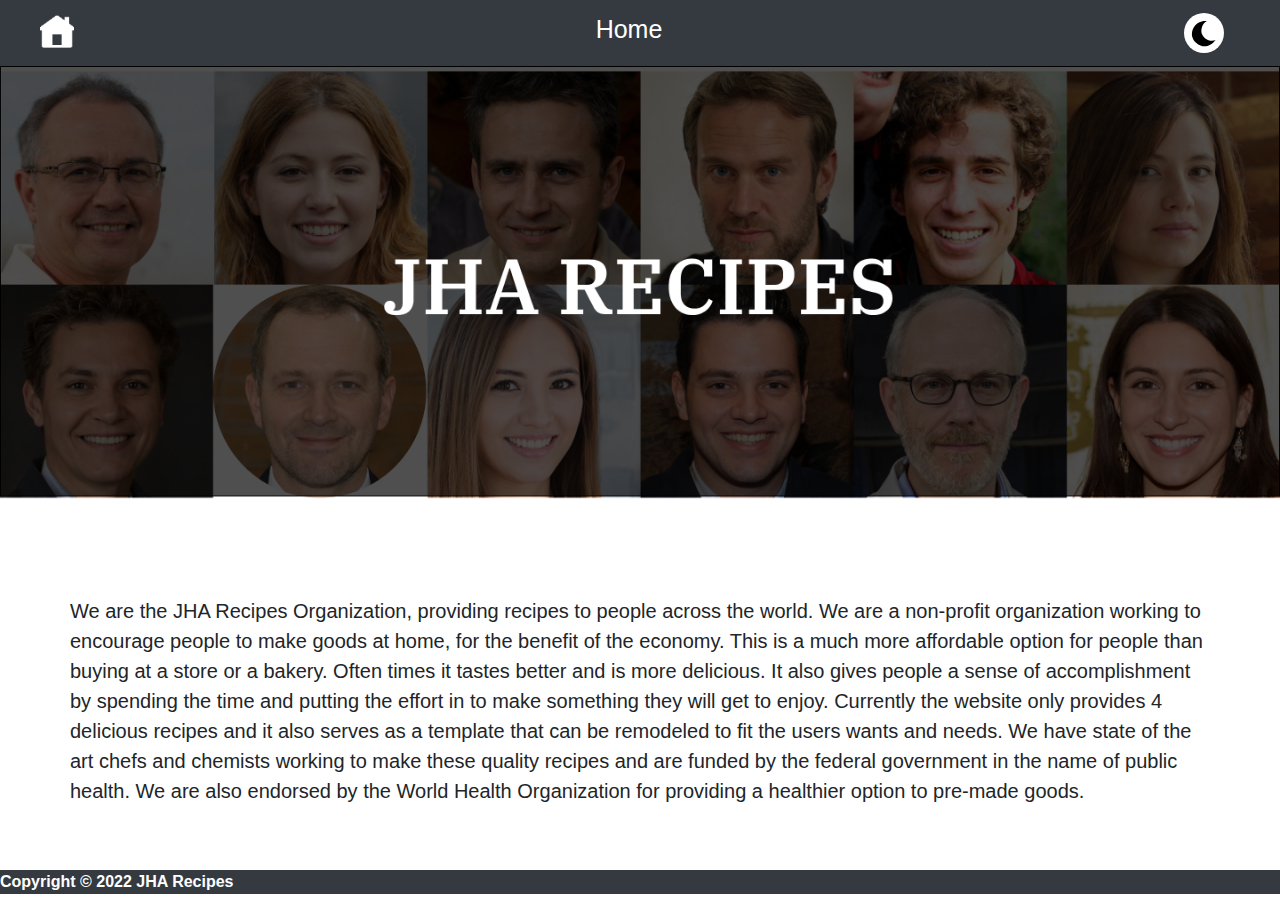
<file: about.html>
<!doctype html>
<html lang="en">
  <head>
    <!-- Required meta tags -->
    <meta charset="utf-8">
    <meta name="viewport" content="width=device-width, initial-scale=1, shrink-to-fit=no">

    <!-- Bootstrap CSS -->
    <link rel="stylesheet" href="https://cdn.jsdelivr.net/npm/bootstrap@4.3.1/dist/css/bootstrap.min.css" integrity="sha384-ggOyR0iXCbMQv3Xipma34MD+dH/1fQ784/j6cY/iJTQUOhcWr7x9JvoRxT2MZw1T" crossorigin="anonymous">
    <link rel = "stylesheet" href="style.css">
      </head>

  <body>



    <!--Navbar-->
 <nav class="navbar navbar-light bg-dark">
  <a class="navbar-brand pl-4" href="index.html">
    <img src="images/homeicon.png" width="34" height="40" alt="" id = "homeicon">
  </a>  
  <a class="navbar-brand" href="">
    <h1 id = "navhome"> Home </h1>
  </a>          
  <a class="navbar-brand pr-4 " href="#">
    <img src="images/moon.svg" width="40" height="40" alt="">
  </a>
</nav>  
<!--Navbar END-->
<div class="container-fluid">
  <div class="row">
    <img class="img-fluid w-100" src="images/JHAR.png" alt="" />
  </div>
</div>
            <div class="text-center my-5">
                <h1 class="text-white fs-3 fw-bolder"> </h1>
                <p class="text-white-50 mb-0"> </p>
            </div>
 <section class="py-5">
            <div class="container my-12">
                <div class="row justify-content-center">

                        <p class="lead">We are the JHA Recipes Organization, providing recipes to people across the world. We are a non-profit organization working to encourage people to make goods at home, for the benefit of the economy. This is a much more affordable option for people than buying at a store or a bakery. Often times it tastes better and is more delicious. It also gives people a sense of accomplishment by spending the time and putting the effort in to make something they will get to enjoy. Currently the website only provides 4 delicious recipes and it also serves as a template that can be remodeled to fit the users wants and needs. We have state of the art chefs and chemists working to make these quality recipes and are funded by the federal government in the name of public health. We are also endorsed by the World Health Organization for providing a healthier option to pre-made goods.

</p>
                    </div>
                </div>
        </section>
    <button onclick="topFunction()" id="backButton"> <img src = "images/backb.svg" height = "75px" alt = "button"></button>
    <nav class="navbar- navbar-light bg-dark">
 <p id ="footer"><b>Copyright © 2022 JHA Recipes</b></p>
</nav> 
    <!-- Optional JavaScript -->
    <!-- jQuery first, then Popper.js, then Bootstrap JS -->
    <script src ="script.js"></script>
    <script src="https://code.jquery.com/jquery-3.3.1.slim.min.js" integrity="sha384-q8i/X+965DzO0rT7abK41JStQIAqVgRVzpbzo5smXKp4YfRvH+8abtTE1Pi6jizo" crossorigin="anonymous"></script>
    <script src="https://cdn.jsdelivr.net/npm/popper.js@1.14.7/dist/umd/popper.min.js" integrity="sha384-UO2eT0CpHqdSJQ6hJty5KVphtPhzWj9WO1clHTMGa3JDZwrnQq4sF86dIHNDz0W1" crossorigin="anonymous"></script>
    <script src="https://cdn.jsdelivr.net/npm/bootstrap@4.3.1/dist/js/bootstrap.min.js" integrity="sha384-JjSmVgyd0p3pXB1rRibZUAYoIIy6OrQ6VrjIEaFf/nJGzIxFDsf4x0xIM+B07jRM" crossorigin="anonymous"></script>
  </body>
</html>
</file>
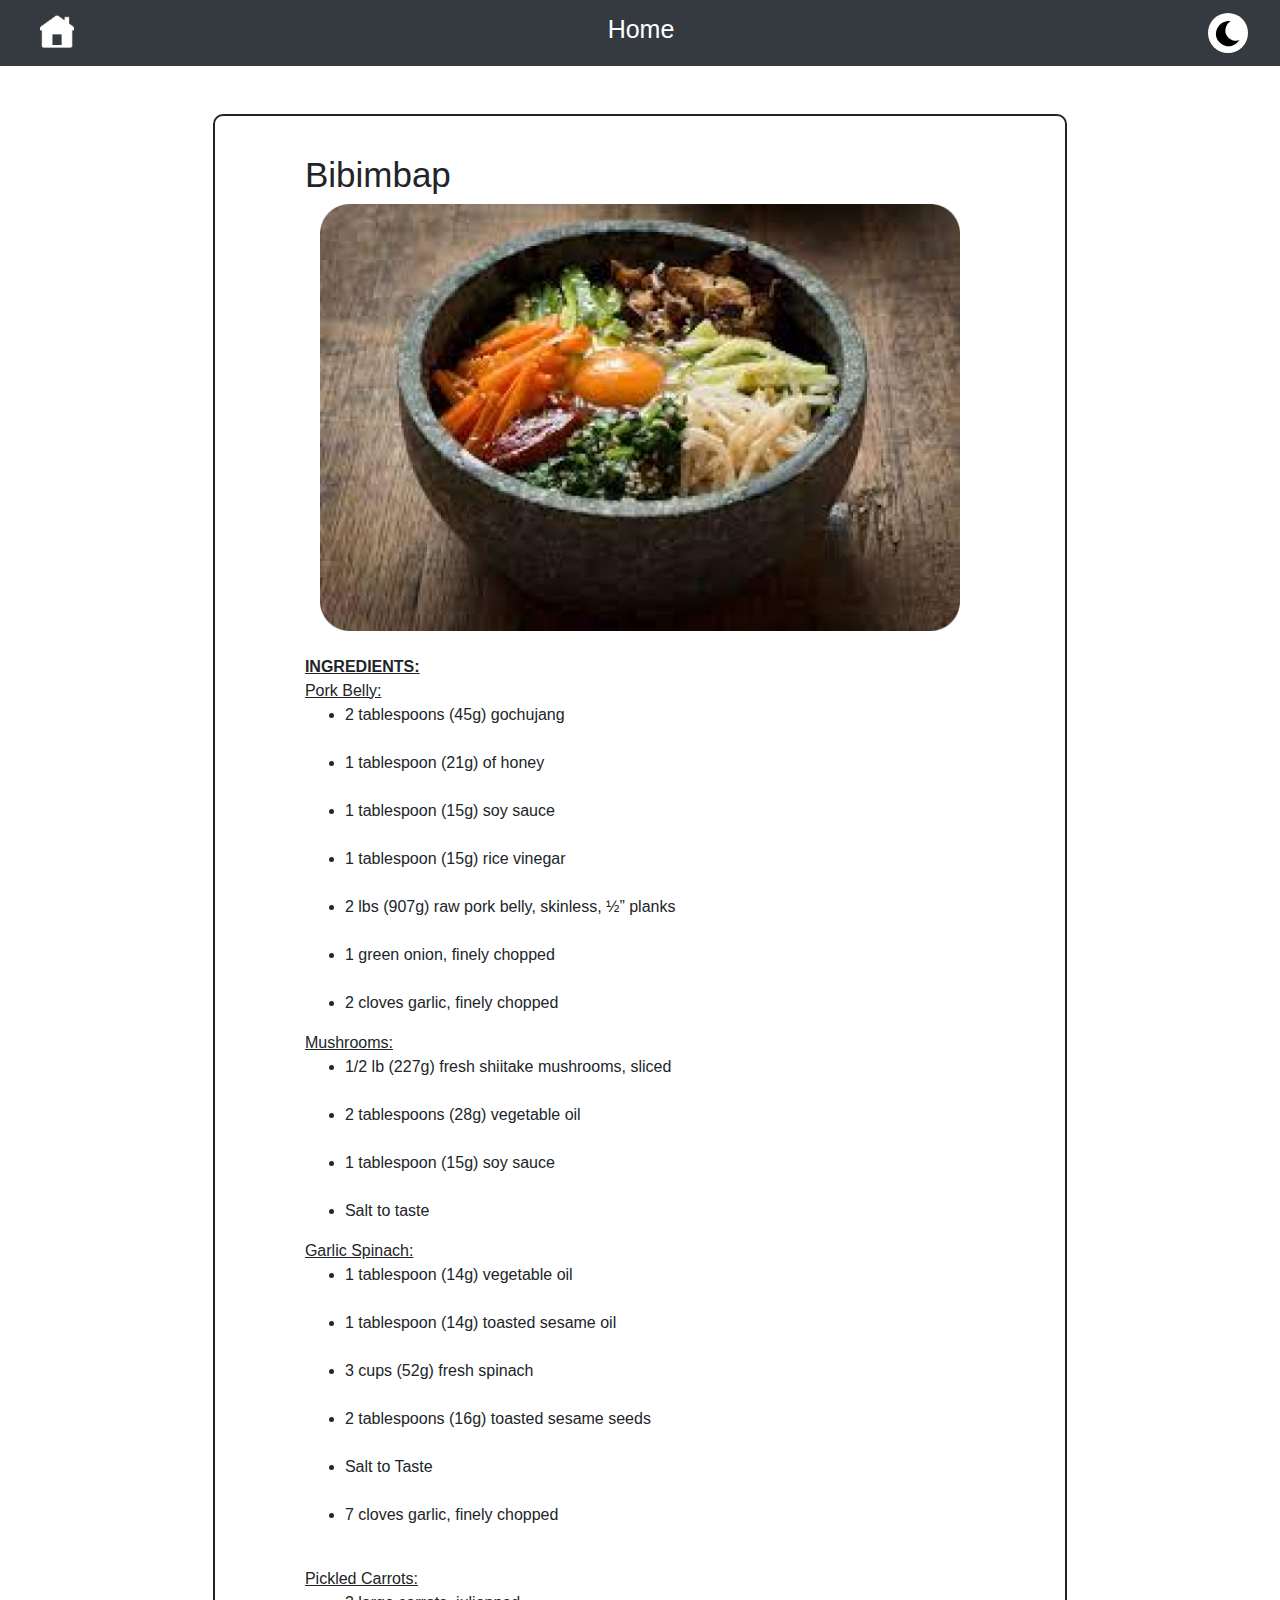
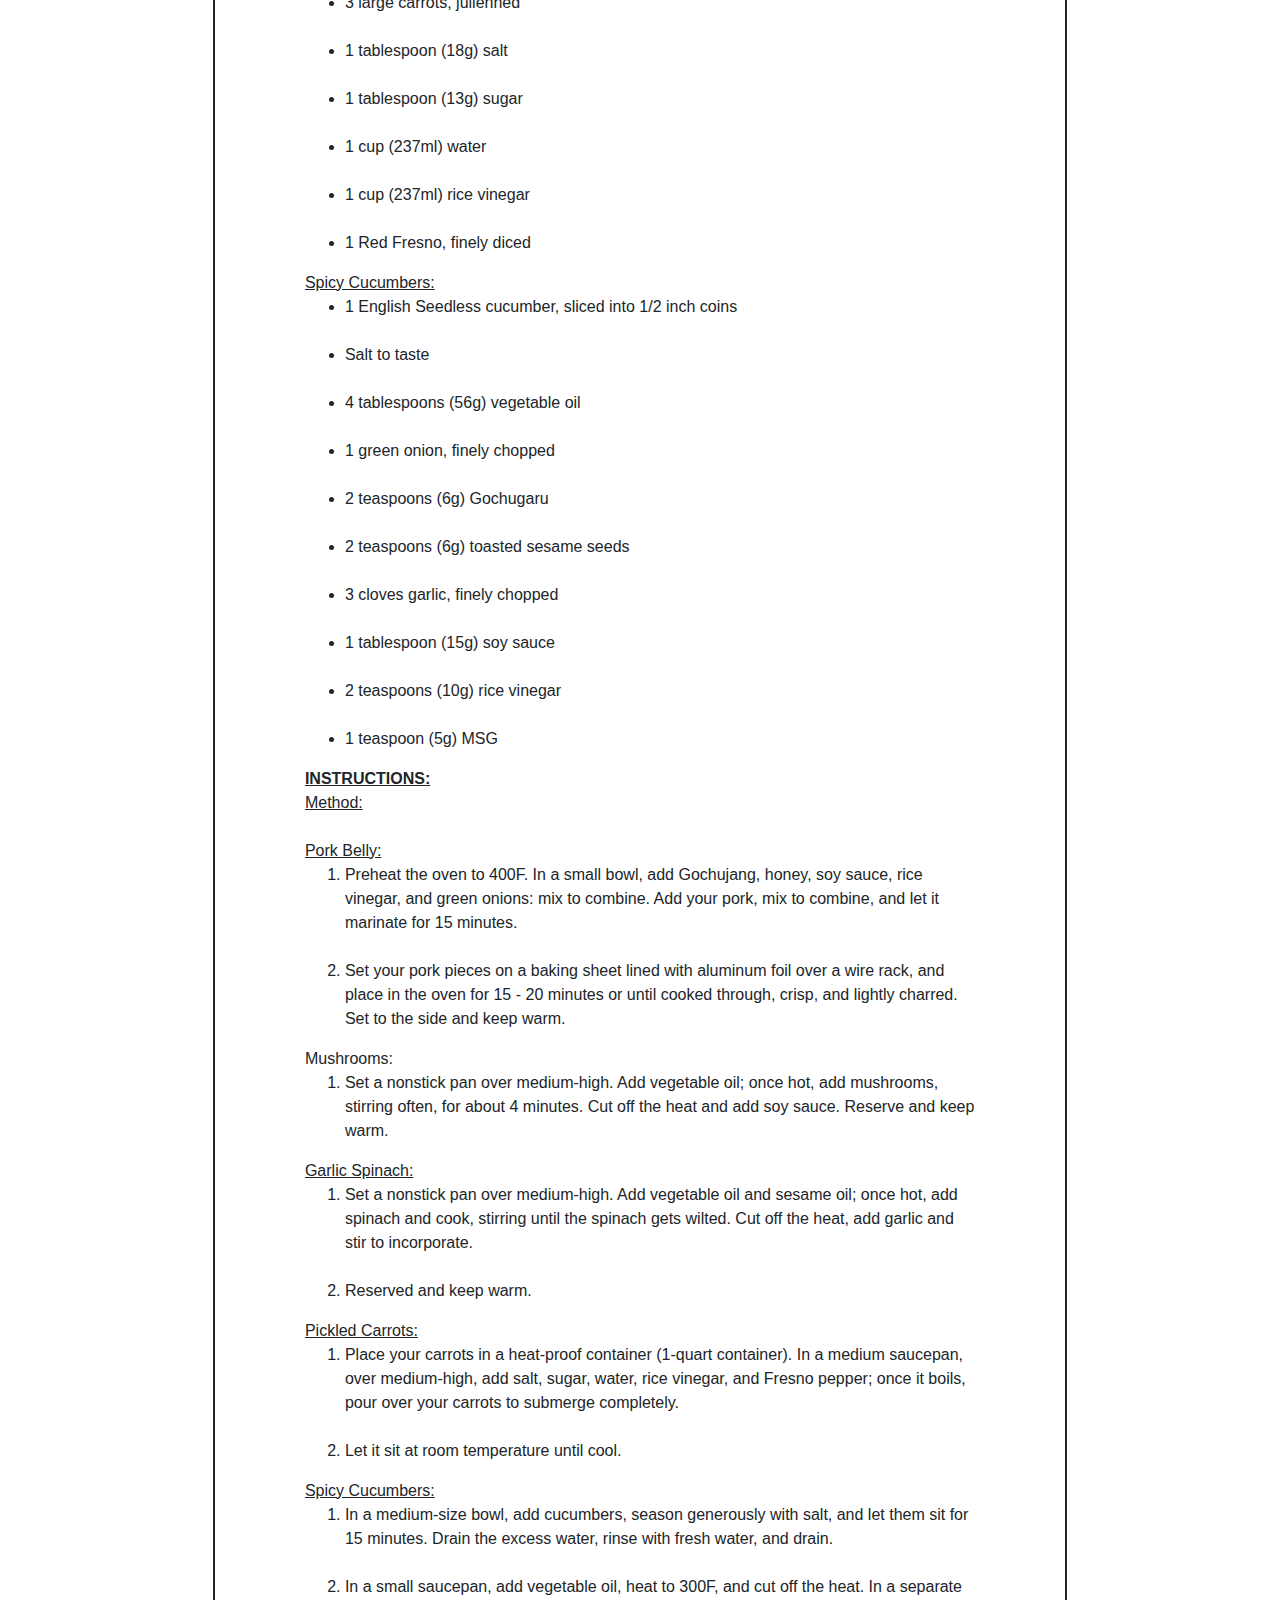
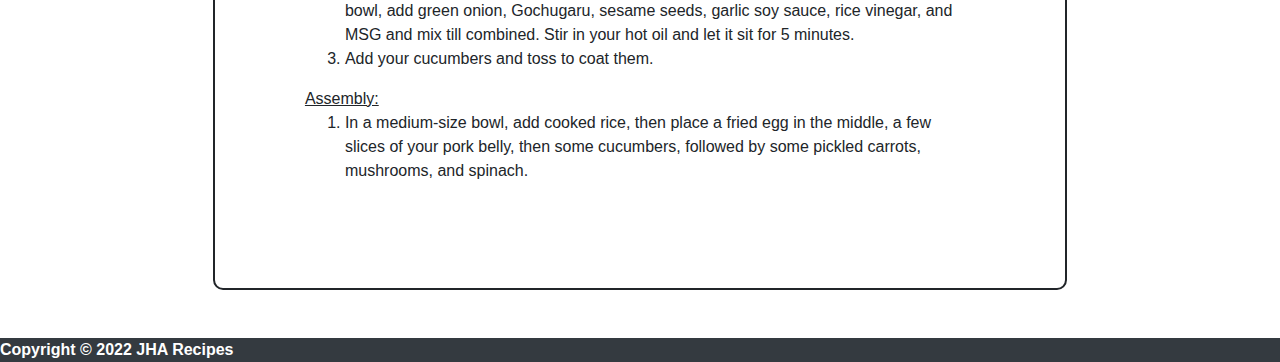
<file: bibimbap.html>
<!doctype html>
<html lang="en">
  <head>
    <!-- Required meta tags -->
    <meta charset="utf-8">
    <meta name="viewport" content="width=device-width, initial-scale=1, shrink-to-fit=no">

    <!-- Bootstrap CSS -->
    <link rel="stylesheet" href="https://cdn.jsdelivr.net/npm/bootstrap@4.3.1/dist/css/bootstrap.min.css" integrity="sha384-ggOyR0iXCbMQv3Xipma34MD+dH/1fQ784/j6cY/iJTQUOhcWr7x9JvoRxT2MZw1T" crossorigin="anonymous">
    <link rel = "stylesheet" href="style.css">
      </head>

  
  <body>




    <!-- Navbar -->
 <nav class="navbar navbar-light bg-dark">
  <a class="navbar-brand pl-4" href="index.html">
    
    <img src="images/homeicon.png" width="34" height="40" alt="">
  </a>  
  <a class="navbar-brand" href="#">
    <h1 id = "navhome"> Home </h1>
  </a>          
  <a class="navbar-brand pr-?4" href="#">
    <img src="images/moon.svg" width="40" height="40" alt="">
  </a>
</nav> 
<!--Navbar END-->

<!-- Content -->
 <section class="py-5">
            <div class="container col-lg-12 my-12">
                <div class="row justify-content-center">

        <div class="col-lg-8 test">

          <h2 id = "title">Bibimbap</h2>
    

 <img src="images/fake.png" class="rounded col-lg-12" alt = "">

<!-- Body Text -->          
          <br><br>
<u><b>INGREDIENTS:</b></u>
<br>
<u class = "ingredientList">Pork Belly:</u>
<ul>
<li class = "ingredientText"> 2 tablespoons (45g) gochujang </li>
<br>
<li class = "ingredientText"> 1 tablespoon (21g) of honey </li>
<br>
<li class = "ingredientText"> 1 tablespoon (15g) soy sauce </li>
<br>
<li class = "ingredientText"> 1 tablespoon (15g) rice vinegar</li>
<br>
<li class = "ingredientText"> 2 lbs (907g) raw pork belly, skinless, ½” planks </li>
<br>
<li class = "ingredientText"> 1 green onion, finely chopped </li>
<br>
<li class = "ingredientText"> 2 cloves garlic, finely chopped</li>
 </ul>
<u>Mushrooms:</u>
<ul class = "ingredientList">
<li class = "ingredientText"> 1/2 lb (227g) fresh shiitake mushrooms, sliced </li>
<br>
<li class = "ingredientText"> 2 tablespoons (28g) vegetable oil </li>
<br>
<li class = "ingredientText"> 1 tablespoon (15g) soy sauce </li>
<br>
<li class = "ingredientText"> Salt to taste </li>
</ul>

<u>Garlic Spinach:</u>
<ul class = "ingredientList">
<li class = "ingredientText"> 1 tablespoon (14g) vegetable oil </li>
<br>
<li class = "ingredientText"> 1 tablespoon (14g) toasted sesame oil </li>
<br>
<li class = "ingredientText"> 3 cups (52g) fresh spinach </li>
<br>
<li class = "ingredientText"> 2 tablespoons (16g) toasted sesame seeds </li>
<br>
<li class = "ingredientText"> Salt to Taste</li>
<br>
<li class = "ingredientText"> 7 cloves garlic, finely chopped </li>
<br>
</ul>
<u>Pickled Carrots:</u>
<ul class = "ingredientList">
<li class = "ingredientText"> 3 large carrots, julienned </li>
<br>
<li class = "ingredientText"> 1 tablespoon (18g) salt </li>
<br>
<li class = "ingredientText"> 1 tablespoon (13g) sugar </li>
<br>
<li class = "ingredientText"> 1 cup (237ml) water </li>
<br>
<li class = "ingredientText"> 1 cup (237ml) rice vinegar </li>
<br>
<li class = "ingredientText"> 1 Red Fresno, finely diced </li>
</ul>

<u>Spicy Cucumbers:</u>
<ul class = "ingredientList">
<li class = "ingredientText"> 1 English Seedless cucumber, sliced into 1/2 inch coins  </li>
<br>
<li class = "ingredientText"> Salt to taste </li>
<br>
<li class = "ingredientText"> 4 tablespoons (56g) vegetable oil  </li>
<br>
<li class = "ingredientText"> 1 green onion, finely chopped  </li>
<br>
<li class = "ingredientText"> 2 teaspoons (6g) Gochugaru  </li>
<br>
<li class = "ingredientText"> 2 teaspoons (6g) toasted sesame seeds </li>
<br>
<li class = "ingredientText"> 3 cloves garlic, finely chopped  </li>
<br>
<li class = "ingredientText"> 1 tablespoon (15g) soy sauce  </li>
<br>
<li class = "ingredientText"> 2 teaspoons (10g) rice vinegar  </li>
<br>
<li class = "ingredientText"> 1 teaspoon (5g) MSG  </li>
</ul>

<b><u>INSTRUCTIONS:</u></b>
<br>
<u>Method:</u>
<br><br>
<u>Pork Belly:</u>
<ol class = "instructionList">
<li class = "instruction">Preheat the oven to 400F. In a small bowl, add Gochujang, honey, soy sauce, rice vinegar, and green onions: mix to combine. Add your pork, mix to combine, and let it marinate for 15 minutes. </li>
  <br>
<li class = "instruction">Set your pork pieces on a baking sheet lined with aluminum foil over a wire rack, and place in the oven for 15 - 20 minutes or until cooked through, crisp, and lightly charred. Set to the side and keep warm. </li>
</ol>
Mushrooms:
<ol class = "instructionList">
<li class = "instruction">Set a nonstick pan over medium-high. Add vegetable oil; once hot, add mushrooms, stirring often, for about 4 minutes. Cut off the heat and add soy sauce. Reserve and keep warm. </li>
</ol>
<u>Garlic Spinach:</u>
<ol class = "instructionList">
<li class = "instruction">Set a nonstick pan over medium-high. Add vegetable oil and sesame oil; once hot, add spinach and cook, stirring until the spinach gets wilted. Cut off the heat, add garlic and stir to incorporate. </li>
  <br>
<li class = "instruction">Reserved and keep warm. </li>
</ol>
<u>Pickled Carrots:</u>
<ol class = "instructionList">
<li class = "instruction">Place your carrots in a heat-proof container (1-quart container). In a medium saucepan, over medium-high, add salt, sugar, water, rice vinegar, and Fresno pepper; once it boils, pour over your carrots to submerge completely. </li>
  <br>
<li class = "instruction">Let it sit at room temperature until cool. </li>
</ol>
<u>Spicy Cucumbers:</u>
<ol class = "instructionList">
<li class = "instruction">In a medium-size bowl, add cucumbers, season generously with salt, and let them sit for 15 minutes. Drain the excess water, rinse with fresh water, and drain.</li> 
  <br>
<li class = "instruction">In a small saucepan, add vegetable oil, heat to 300F, and cut off the heat. In a separate bowl, add green onion, Gochugaru, sesame seeds, garlic soy sauce, rice vinegar, and MSG and mix till combined. Stir in your hot oil and let it sit for 5 minutes. </li>
<li class = "instruction">Add your cucumbers and toss to coat them. </li>
</ol>
<u>Assembly:</u>
<ol class = "instructionList">
<li class = "instruction">In a medium-size bowl, add cooked rice, then place a fried egg in the middle, a few slices of your pork belly, then some cucumbers, followed by some pickled carrots, mushrooms, and spinach. </li>
</ol>

<!-- Body Text END --> 
                    </div>
                </div>
            </div>
        </section>
<!-- Button -->
    <nav class="navbar- navbar-light bg-dark">
 <p id ="footer"><b>Copyright © 2022 JHA Recipes</b></p>
</nav> 
<button onclick="topFunction()" id="backButton"> <img src = "images/backb.svg"  alt = "" height = "75px"></button>
<!-- Button END -->
<!-- Content END -->
  
    <!-- Optional JavaScript -->
    <!-- jQuery first, then Popper.js, then Bootstrap JS -->
      <script src="script.js"></script>
    <script src="https://code.jquery.com/jquery-3.3.1.slim.min.js" integrity="sha384-q8i/X+965DzO0rT7abK41JStQIAqVgRVzpbzo5smXKp4YfRvH+8abtTE1Pi6jizo" crossorigin="anonymous"></script>
    <script src="https://cdn.jsdelivr.net/npm/popper.js@1.14.7/dist/umd/popper.min.js" integrity="sha384-UO2eT0CpHqdSJQ6hJty5KVphtPhzWj9WO1clHTMGa3JDZwrnQq4sF86dIHNDz0W1" crossorigin="anonymous"></script>
    <script src="https://cdn.jsdelivr.net/npm/bootstrap@4.3.1/dist/js/bootstrap.min.js" integrity="sha384-JjSmVgyd0p3pXB1rRibZUAYoIIy6OrQ6VrjIEaFf/nJGzIxFDsf4x0xIM+B07jRM" crossorigin="anonymous"></script>
  </body>
</html>
</file>
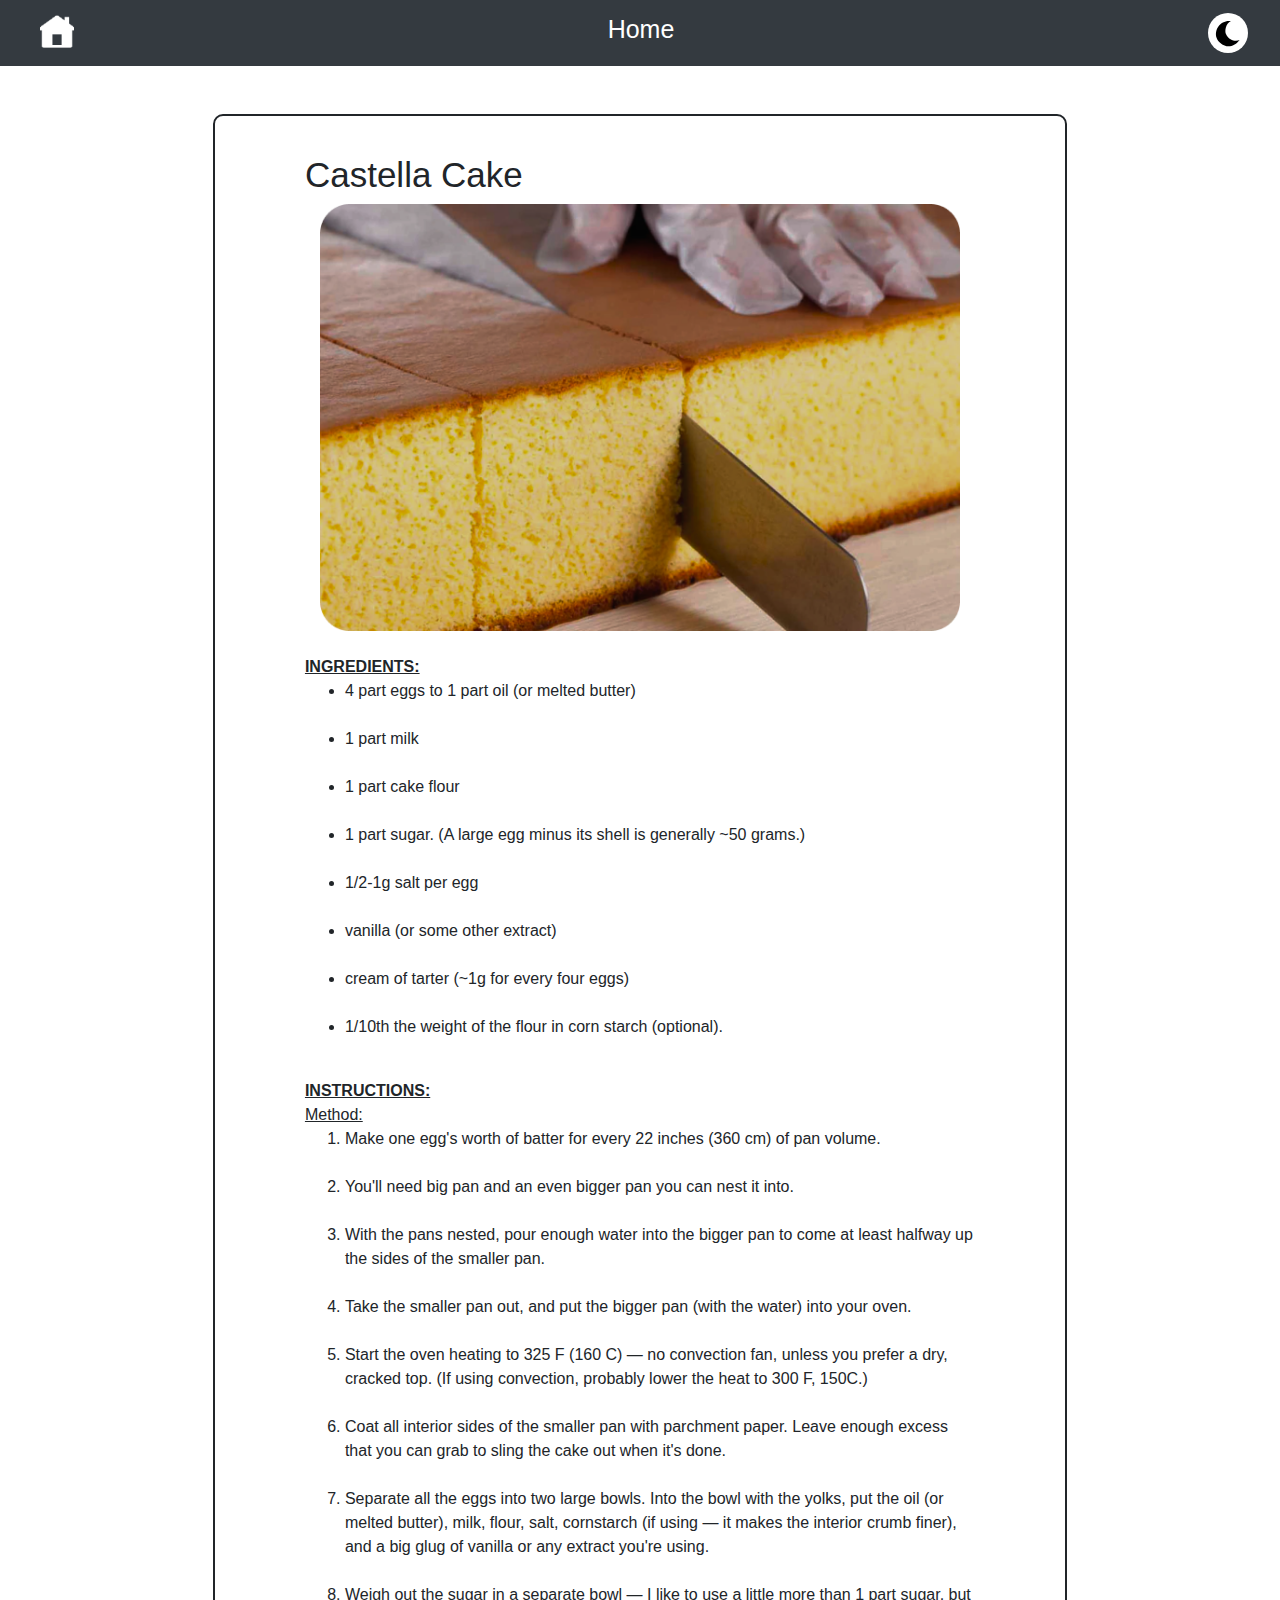
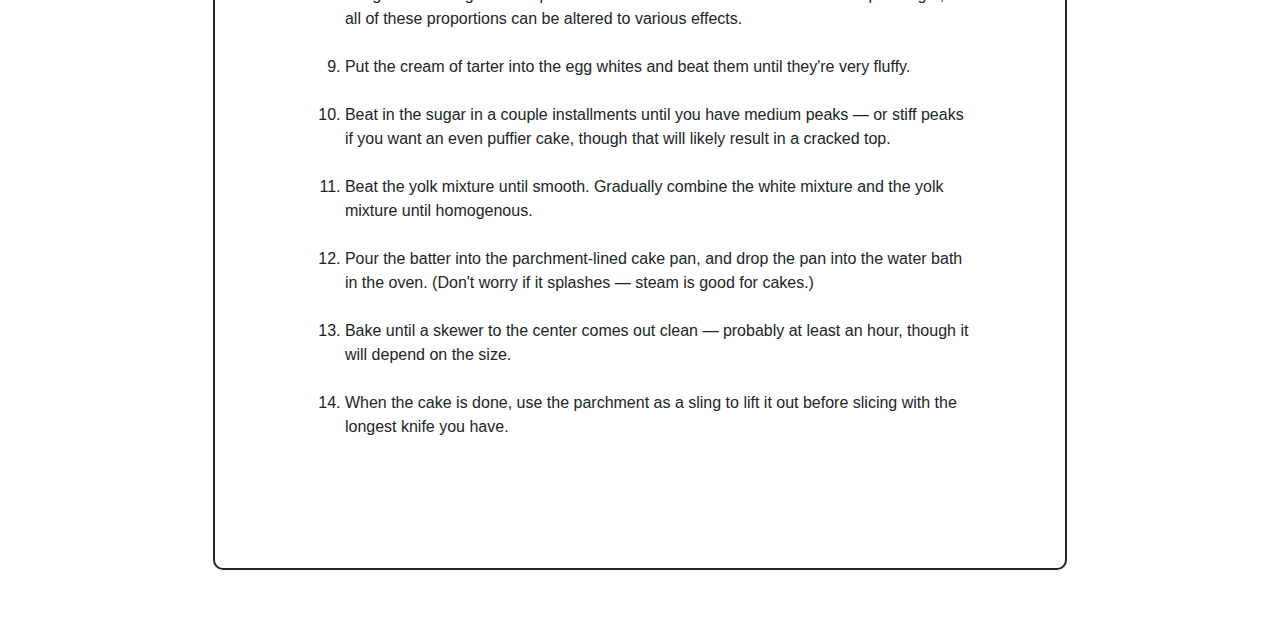
<file: castellaCake.html>
<!doctype html>
<html lang="en">
  <head>
    <!-- Required meta tags -->
    <meta charset="utf-8">
    <meta name="viewport" content="width=device-width, initial-scale=1, shrink-to-fit=no">

    <!-- Bootstrap CSS -->
    <link rel="stylesheet" href="https://cdn.jsdelivr.net/npm/bootstrap@4.3.1/dist/css/bootstrap.min.css" integrity="sha384-ggOyR0iXCbMQv3Xipma34MD+dH/1fQ784/j6cY/iJTQUOhcWr7x9JvoRxT2MZw1T" crossorigin="anonymous">
    <link rel = "stylesheet" href="style.css">
      </head>

  
  <body>




    <!-- Navbar -->
 <nav class="navbar navbar-light bg-dark">
  <a class="navbar-brand pl-4" href="index.html">
    
    <img src="images/homeicon.png" width="34" height="40" alt="">
  </a>  
  <a class="navbar-brand" href="#">
    <h1 id = "navhome"> Home </h1>
  </a>          
  <a class="navbar-brand pr-?4" href="#">
    <img src="images/moon.svg" width="40" height="40" alt="">
  </a>
</nav> 
<!--Navbar END-->

<!-- Content -->
 <section class="py-5">
            <div class="container col-lg-12 my-12">
                <div class="row justify-content-center">

        <div class="col-lg-8 test">

          <h2 id = "title">Castella Cake</h2>
    

 <img src="images/ccake.png" class="rounded col-lg-12" alt = "">

<!-- Body Text -->          
          <br><br>
<u><b>INGREDIENTS:</b></u>
<br>
  <ul class = "ingredientList">
<li class = "ingredientText"> 4 part eggs to 1 part oil (or melted butter) </li>
<br>
<li class = "ingredientText"> 1 part milk </li>
<br>
<li class = "ingredientText"> 1 part cake flour </li>
<br>
<li class = "ingredientText"> 1 part sugar. (A large egg minus its shell is generally ~50 grams.) </li>
<br>
<li class = "ingredientText"> 1/2-1g salt per egg  </li>
<br>
<li class = "ingredientText"> vanilla (or some other extract) </li>
<br>
<li class = "ingredientText"> cream of tarter (~1g for every four eggs) </li>
<br>
    <li class = "ingredientText"> 1/10th the weight of the flour in corn starch (optional). </li>
<br>
</ul>
<u><b>INSTRUCTIONS:</b></u>
<br>
<u>Method:</u>
<ol class = "instructionList">
<li class = "instruction"> Make one egg's worth of batter for every 22 inches (360 cm) of pan volume.</li>
  <br>
<li class = "instruction">You'll need big pan and an even bigger pan you can nest it into. </li> 
  <br>
<li class = "instruction">With the pans nested, pour enough water into the bigger pan to come at least halfway up the sides of the smaller pan.  </li>
  <br>
<li class = "instruction"> Take the smaller pan out, and put the bigger pan (with the water) into your oven. </li>
  <br>
<li class = "instruction"> Start the oven heating to 325 F (160 C) — no convection fan, unless you prefer a dry, cracked top. (If using convection, probably lower the heat to 300 F, 150C.)</li>
  <br>
<li class = "instruction"> Coat all interior sides of the smaller pan with parchment paper. Leave enough excess that you can grab to sling the cake out when it's done.</li>
  <br>
<li class = "instruction"> Separate all the eggs into two large bowls. Into the bowl with the yolks, put the oil (or melted butter), milk, flour, salt, cornstarch (if using — it makes the interior crumb finer), and a big glug of vanilla or any extract you're using.  </li>
  <br>
<li class = "instruction"> Weigh out the sugar in a separate bowl — I like to use a little more than 1 part sugar, but all of these proportions can be altered to various effects.</li>
  <br>
<li class = "instruction"> Put the cream of tarter into the egg whites and beat them until they're very fluffy.</li>
  <br>
<li class = "instruction"> Beat in the sugar in a couple installments until you have medium peaks — or stiff peaks if you want an even puffier cake, though that will likely result in a cracked top.</li>
  <br>
  <li class = "instruction"> Beat the yolk mixture until smooth. Gradually combine the white mixture and the yolk mixture until homogenous.</li>
  <br>
  <li class = "instruction"> Pour the batter into the parchment-lined cake pan, and drop the pan into the water bath in the oven. (Don't worry if it splashes — steam is good for cakes.) </li>
  <br>
  <li class = "instruction"> Bake until a skewer to the center comes out clean — probably at least an hour, though it will depend on the size.</li>
  <br>
  <li class = "instruction"> When the cake is done, use the parchment as a sling to lift it out before slicing with the longest knife you have.</li>
  <br>
  </ol>
<!-- Body Text END --> 
			
                    </div>
                </div>
            </div>
        </section>
<!-- Button -->
<button onclick="topFunction()" id="backButton"> <img src = "images/backb.svg" height = "75px" alt = ""></button>
<!-- Button END -->
<!-- Content END -->
  
    <!-- Optional JavaScript -->
    <!-- jQuery first, then Popper.js, then Bootstrap JS -->
      <script src="script.js"></script>
    <script src="https://code.jquery.com/jquery-3.3.1.slim.min.js" integrity="sha384-q8i/X+965DzO0rT7abK41JStQIAqVgRVzpbzo5smXKp4YfRvH+8abtTE1Pi6jizo" crossorigin="anonymous"></script>
    <script src="https://cdn.jsdelivr.net/npm/popper.js@1.14.7/dist/umd/popper.min.js" integrity="sha384-UO2eT0CpHqdSJQ6hJty5KVphtPhzWj9WO1clHTMGa3JDZwrnQq4sF86dIHNDz0W1" crossorigin="anonymous"></script>
    <script src="https://cdn.jsdelivr.net/npm/bootstrap@4.3.1/dist/js/bootstrap.min.js" integrity="sha384-JjSmVgyd0p3pXB1rRibZUAYoIIy6OrQ6VrjIEaFf/nJGzIxFDsf4x0xIM+B07jRM" crossorigin="anonymous"></script>
  </body>
</html>
</file>
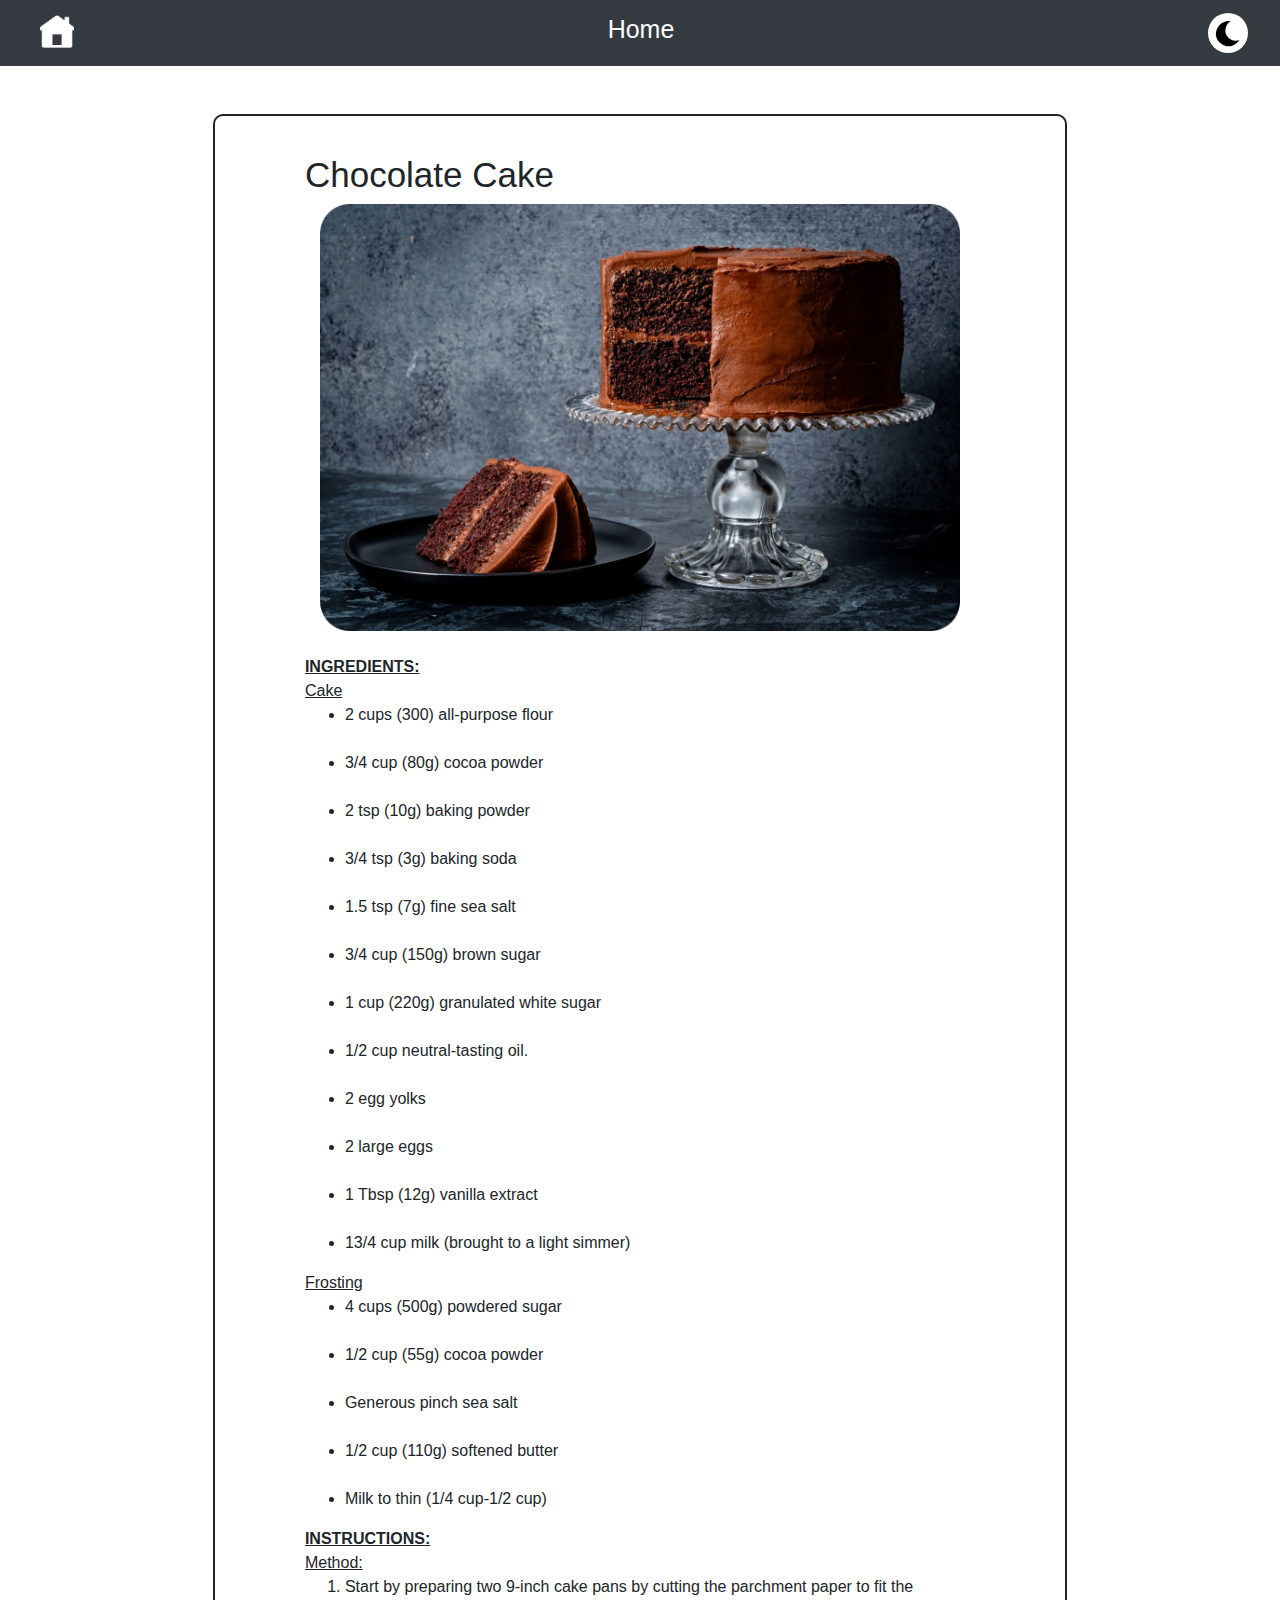
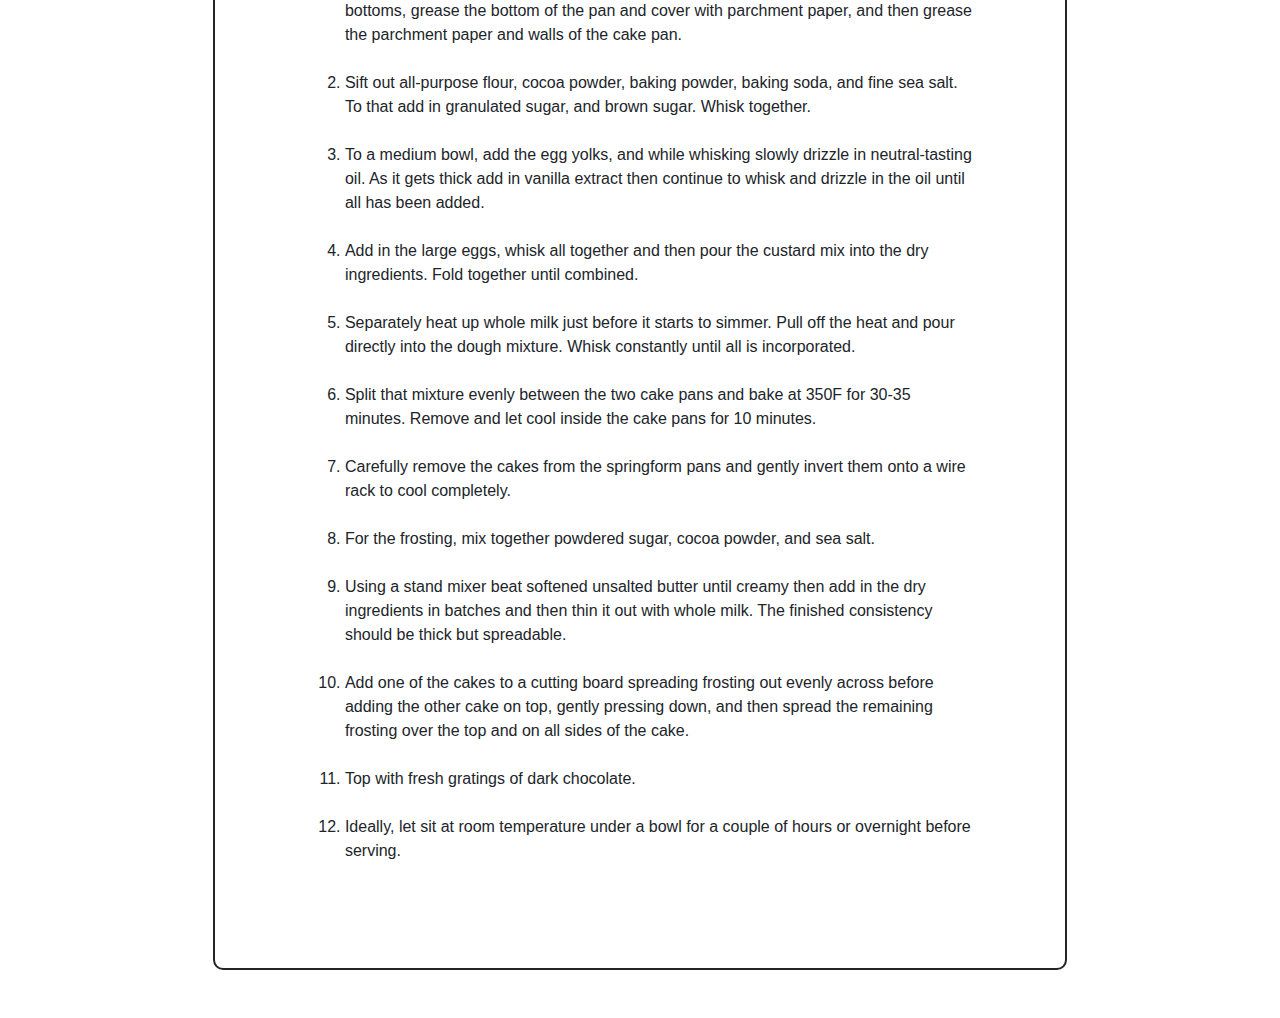
<file: chocolateCake.html>
<!doctype html>
<html lang="en">
  <head>
    <!-- Required meta tags -->
    <meta charset="utf-8">
    <meta name="viewport" content="width=device-width, initial-scale=1, shrink-to-fit=no">

    <!-- Bootstrap CSS -->
    <link rel="stylesheet" href="https://cdn.jsdelivr.net/npm/bootstrap@4.3.1/dist/css/bootstrap.min.css" integrity="sha384-ggOyR0iXCbMQv3Xipma34MD+dH/1fQ784/j6cY/iJTQUOhcWr7x9JvoRxT2MZw1T" crossorigin="anonymous">
    <link rel = "stylesheet" href="style.css">
      </head>

  
  <body>




    <!-- Navbar -->
 <nav class="navbar navbar-light bg-dark">
  <a class="navbar-brand pl-4" href="index.html">

    <img src="images/homeicon.png" width="34" height="40" alt="">
  </a>  
  <a class="navbar-brand" href="#">
    <h1 id = "navhome"> Home </h1>
  </a>          
  <a class="navbar-brand pr-?4" href="#">
    <img src="images/moon.svg" width="40" height="40" alt="">
  </a>
</nav> 
<!--Navbar END-->

<!-- Content -->
 <section class="py-5">
            <div class="container col-lg-12 my-12">
                <div class="row justify-content-center">

        <div class="col-lg-8 test">

          <h2 id = "title">Chocolate Cake</h2>
    

 <img src="images/cake.png" class="rounded col-lg-12" alt = "">

<!-- Body Text -->          
          <br><br>
<u><b>INGREDIENTS:</b></u>
<br>
<u>Cake</u>
  <ul class = "ingredientList">
<li class = "ingredientText"> 2 cups (300) all-purpose flour </li>
<br>
<li class = "ingredientText"> 3/4 cup (80g) cocoa powder </li>
<br>
<li class = "ingredientText"> 2 tsp (10g) baking powder </li>
<br>
<li class = "ingredientText"> 3/4 tsp (3g) baking soda </li>
<br>
<li class = "ingredientText"> 1.5 tsp (7g) fine sea salt </li>
<br>
<li class = "ingredientText"> 3/4 cup (150g) brown sugar </li>
<br>
<li class = "ingredientText"> 1 cup (220g) granulated white sugar </li>
<br>
	  <li class = "ingredientText"> 1/2 cup neutral-tasting oil. </li>
  
<br>
<li class = "ingredientText"> 2 egg yolks  </li>
<br>
<li class = "ingredientText"> 2 large eggs </li>
<br>
<li class = "ingredientText"> 1 Tbsp (12g) vanilla extract </li>
<br>
<li class = "ingredientText"> 13/4 cup milk (brought to a light simmer) </li>
</ul>

<u> Frosting </u>
<ul class = "ingredientList"> 
<li class = "ingredientText"> 4 cups (500g) powdered sugar </li>
<br>
<li class = "ingredientText"> 1/2 cup (55g) cocoa powder </li>
<br>
<li class = "ingredientText"> Generous pinch sea salt </li>
<br>
<li class = "ingredientText"> 1/2 cup (110g) softened butter </li>
<br>
<li class = "ingredientText"> Milk to thin (1/4 cup-1/2 cup) </li>
</ul>
<u><b>INSTRUCTIONS:</b></u>
<br>
<u>Method:</u>
<ol class = "instructionList">
<li class = "instruction"> Start by preparing two 9-inch cake pans by cutting the parchment paper to fit the bottoms, grease the bottom of the pan and cover with parchment paper, and then grease the parchment paper and walls of the cake pan. </li>
  <br>
<li class = "instruction"> Sift out all-purpose flour, cocoa powder, baking powder, baking soda, and fine sea salt. To that add in granulated sugar, and brown sugar. Whisk together. </li> 
  <br>
<li class = "instruction">To a medium bowl, add the egg yolks, and while whisking slowly drizzle in neutral-tasting oil. As it gets thick add in vanilla extract then continue to whisk and drizzle in the oil until all has been added. </li>
  <br>
<li class = "instruction"> Add in the large eggs, whisk all together and then pour the custard mix into the dry ingredients. Fold together until combined. </li>
  <br>
<li class = "instruction"> Separately heat up whole milk just before it starts to simmer. Pull off the heat and pour directly into the dough mixture. Whisk constantly until all is incorporated. </li>
  <br>
<li class = "instruction"> Split that mixture evenly between the two cake pans and bake at 350F for 30-35 minutes. Remove and let cool inside the cake pans for 10 minutes. </li>
  <br>
<li class = "instruction"> Carefully remove the cakes from the springform pans and gently invert them onto a wire rack to cool completely. </li>
  <br>
<li class = "instruction"> For the frosting, mix together powdered sugar, cocoa powder, and sea salt. </li>
  <br>
<li class = "instruction"> Using a stand mixer beat softened unsalted butter until creamy then add in the dry ingredients in batches and then thin it out with whole milk. The finished consistency should be thick but spreadable. </li>
  <br>
<li class = "instruction"> Add one of the cakes to a cutting board spreading frosting out evenly across before adding the other cake on top, gently pressing down, and then spread the remaining frosting over the top and on all sides of the cake. </li>
  <br>
<li class = "instruction"> Top with fresh gratings of dark chocolate. </li>
  <br>
<li class = "instruction"> Ideally, let sit at room temperature under a bowl for a couple of hours or overnight before serving.  </li>
  </ol>
<!-- Body Text END --> 
                    </div>
                </div>
            </div>
        </section>
<!-- Button -->
<button onclick="topFunction()" id="backButton"> <img src = "images/backb.svg" height = "75px" alt = ""></button>
<!-- Button END -->
<!-- Content END -->
  
    <!-- Optional JavaScript -->
    <!-- jQuery first, then Popper.js, then Bootstrap JS -->
      <script src="script.js"></script>
    <script src="https://code.jquery.com/jquery-3.3.1.slim.min.js" integrity="sha384-q8i/X+965DzO0rT7abK41JStQIAqVgRVzpbzo5smXKp4YfRvH+8abtTE1Pi6jizo" crossorigin="anonymous"></script>
    <script src="https://cdn.jsdelivr.net/npm/popper.js@1.14.7/dist/umd/popper.min.js" integrity="sha384-UO2eT0CpHqdSJQ6hJty5KVphtPhzWj9WO1clHTMGa3JDZwrnQq4sF86dIHNDz0W1" crossorigin="anonymous"></script>
    <script src="https://cdn.jsdelivr.net/npm/bootstrap@4.3.1/dist/js/bootstrap.min.js" integrity="sha384-JjSmVgyd0p3pXB1rRibZUAYoIIy6OrQ6VrjIEaFf/nJGzIxFDsf4x0xIM+B07jRM" crossorigin="anonymous"></script>
  </body>
</html>
</file>
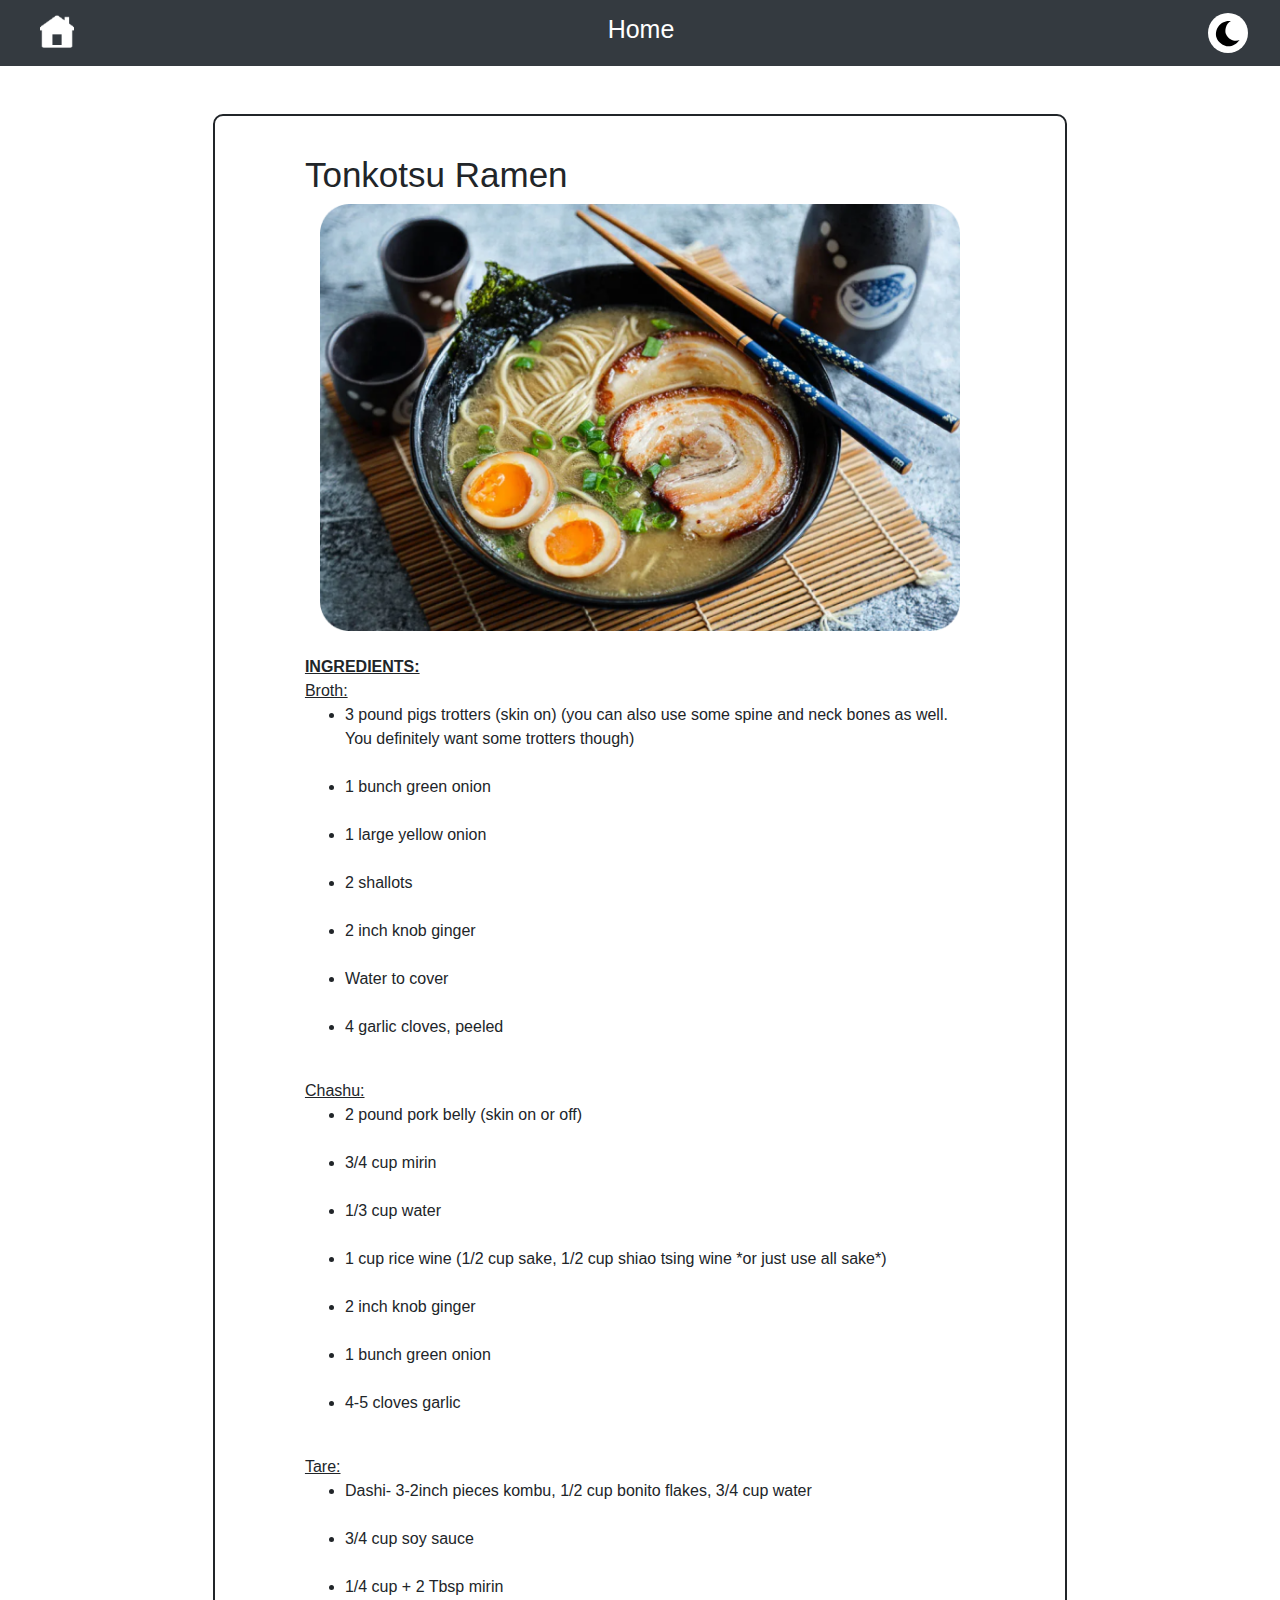
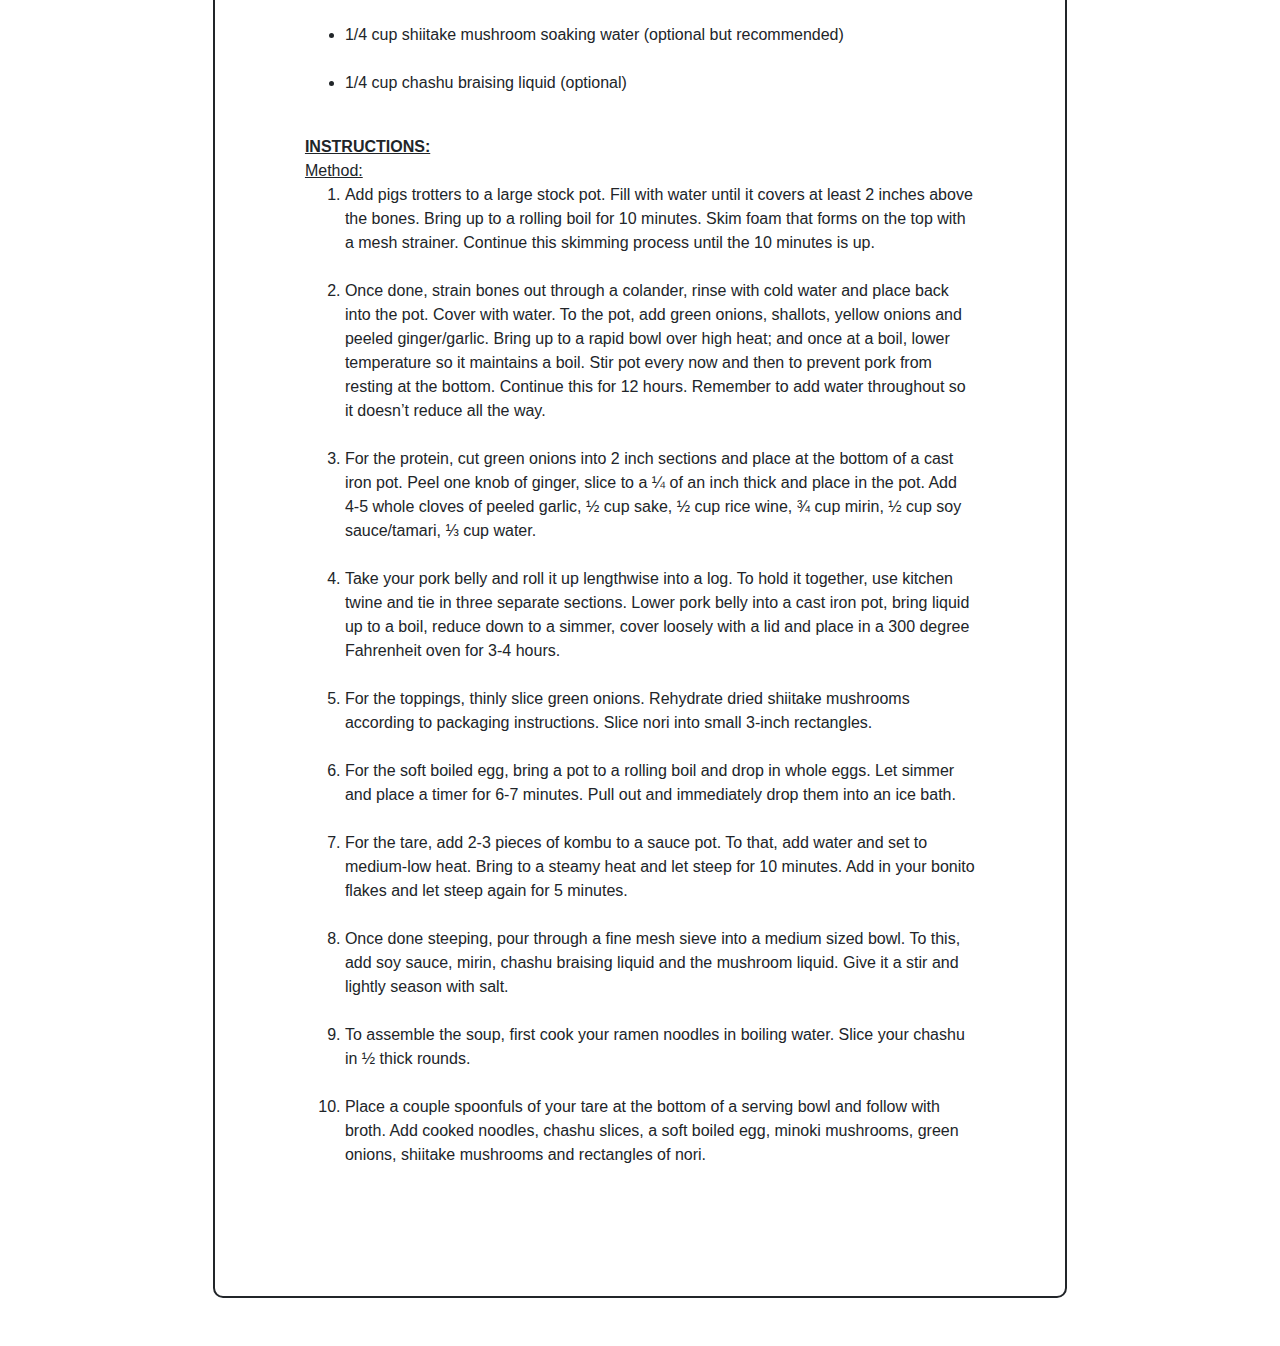
<file: tonkotsuRamen.html>
<!doctype html>
<html lang="en">
  <head>
    <!-- Required meta tags -->
    <meta charset="utf-8">
    <meta name="viewport" content="width=device-width, initial-scale=1, shrink-to-fit=no">

    <!-- Bootstrap CSS -->
    <link rel="stylesheet" href="https://cdn.jsdelivr.net/npm/bootstrap@4.3.1/dist/css/bootstrap.min.css" integrity="sha384-ggOyR0iXCbMQv3Xipma34MD+dH/1fQ784/j6cY/iJTQUOhcWr7x9JvoRxT2MZw1T" crossorigin="anonymous">
	  
<link rel = "stylesheet" href="style.css">
      </head>

<body>
    <!-- Navbar -->
 <nav class="navbar navbar-light bg-dark">
  <a class="navbar-brand pl-4" href="index.html">
    
    <img src="images/homeicon.png" width="34" height="40" alt="">
  </a>  
  <a class="navbar-brand" href="#">
    <h1 id = "navhome"> Home </h1>
  </a>          
  <a class="navbar-brand pr-?4" href="#">
    <img src="images/moon.svg" width="40" height="40" alt="">
  </a>
</nav> 
<!--Navbar END-->

<!-- Content -->
 <section class="py-5">
            <div class="container col-lg-12 my-12">
                <div class="row justify-content-center">

        <div class="col-lg-8 test">

          <h2 id = "title">Tonkotsu Ramen</h2>
    

 <img src="images/bowl.png" class="rounded col-lg-12" alt = "">

<!-- Body Text -->          
          <br><br>
<u><b>INGREDIENTS:</b></u>
<br>
<u>Broth:</u>
  <ul class = "ingredientList">
<li class = "ingredientText"> 3 pound pigs trotters (skin on) (you can also use some spine and neck bones as well. You definitely want some trotters though) </li>
<br>
<li class = "ingredientText"> 1 bunch green onion </li>
<br>
<li class = "ingredientText"> 1 large yellow onion </li>
<br>
<li class = "ingredientText"> 2 shallots</li>
<br>
<li class = "ingredientText"> 2 inch knob ginger </li>
<br>
<li class = "ingredientText"> Water to cover </li>
<br>
<li class = "ingredientText"> 4 garlic cloves, peeled </li>
			</ul>
<br>
<u> Chashu:</u>
<ul class = "ingredientList"> 
<li class = "ingredientText"> 2 pound pork belly (skin on or off) </li>
<br>
<li class = "ingredientText"> 3/4 cup mirin </li>
<br>
<li class = "ingredientText"> 1/3 cup water </li>
<br>
<li class = "ingredientText"> 1 cup rice wine (1/2 cup sake, 1/2 cup shiao tsing wine *or just use all sake*) </li>
<br>
<li class = "ingredientText"> 2 inch knob ginger </li>
  <br>
  <li class = "ingredientText"> 1 bunch green onion </li>
  <br>
  <li class = "ingredientText"> 4-5 cloves garlic </li>
</ul>
    <br>
    <u> Tare:</u>
<ul class = "ingredientList"> 
<li class = "ingredientText"> Dashi- 3-2inch pieces kombu, 1/2 cup bonito flakes, 3/4 cup water </li>
<br>
<li class = "ingredientText"> 3/4 cup soy sauce </li>
<br>
<li class = "ingredientText"> 1/4 cup + 2 Tbsp mirin </li>
<br>
<li class = "ingredientText">1/4 cup shiitake mushroom soaking water (optional but recommended) </li>
<br>
<li class = "ingredientText"> 1/4 cup chashu braising liquid (optional) </li>
  <br>
</ul>
<u><b>INSTRUCTIONS:</b></u>
<br>
<u>Method:</u>
<ol class = "instructionList">
<li class = "instruction"> Add pigs trotters to a large stock pot. Fill with water until it covers at least 2 inches above the bones. Bring up to a rolling boil for 10 minutes. Skim foam that forms on the top with a mesh strainer. Continue this skimming process until the 10 minutes is up. </li>
  <br>
<li class = "instruction"> Once done, strain bones out through a colander, rinse with cold water and place back into the pot. Cover with water. To the pot, add green onions, shallots, yellow onions and peeled ginger/garlic. Bring up to a rapid bowl over high heat; and once at a boil, lower temperature so it maintains a boil. Stir pot every now and then to prevent pork from resting at the bottom. Continue this for 12 hours. Remember to add water throughout so it doesn’t reduce all the way. </li> 
  <br>
<li class = "instruction">For the protein, cut green onions into 2 inch sections and place at the bottom of a cast iron pot. Peel one knob of ginger, slice to a ¼ of an inch thick and place in the pot. Add 4-5 whole cloves of peeled garlic, ½ cup sake, ½ cup rice wine, ¾ cup mirin, ½ cup soy sauce/tamari, ⅓ cup water. </li>
  <br>
<li class = "instruction"> Take your pork belly and roll it up lengthwise into a log. To hold it together, use kitchen twine and tie in three separate sections. Lower pork belly into a cast iron pot, bring liquid up to a boil, reduce down to a simmer, cover loosely with a lid and place in a 300 degree Fahrenheit oven for 3-4 hours. </li>
  <br>
<li class = "instruction"> For the toppings, thinly slice green onions. Rehydrate dried shiitake mushrooms according to packaging instructions. Slice nori into small 3-inch rectangles.</li>
  <br>
<li class = "instruction"> For the soft boiled egg, bring a pot to a rolling boil and drop in whole eggs. Let simmer and place a timer for 6-7 minutes. Pull out and immediately drop them into an ice bath. </li>
  <br>
<li class = "instruction"> For the tare, add 2-3 pieces of kombu to a sauce pot. To that, add water and set to medium-low heat. Bring to a steamy heat and let steep for 10 minutes. Add in your bonito flakes and let steep again for 5 minutes. </li>
  <br>
<li class = "instruction"> Once done steeping, pour through a fine mesh sieve into a medium sized bowl. To this, add soy sauce, mirin, chashu braising liquid and the mushroom liquid. Give it a stir and lightly season with salt. </li>
  <br>
<li class = "instruction"> To assemble the soup, first cook your ramen noodles in boiling water. Slice your chashu in ½ thick rounds.
 </li>
  <br>
<li class = "instruction"> Place a couple spoonfuls of your tare at the bottom of a serving bowl and follow with broth. Add cooked noodles, chashu slices, a soft boiled egg, minoki mushrooms, green onions, shiitake mushrooms and rectangles of nori. </li>
  <br>
  </ol>
			        </div>			        </div>
			        </div>
	</section>
<!-- Body Text END --> 
<!-- Button -->
<button onclick="topFunction()" id="backButton"> <img src = "images/backb.svg" height = "75px" alt = ""></button>
<!-- Button END -->
<!-- Content END -->
  
    <!-- Optional JavaScript -->
    <!-- jQuery first, then Popper.js, then Bootstrap JS -->
      <script src="script.js"></script>
    <script src="https://code.jquery.com/jquery-3.3.1.slim.min.js" integrity="sha384-q8i/X+965DzO0rT7abK41JStQIAqVgRVzpbzo5smXKp4YfRvH+8abtTE1Pi6jizo" crossorigin="anonymous"></script>
    <script src="https://cdn.jsdelivr.net/npm/popper.js@1.14.7/dist/umd/popper.min.js" integrity="sha384-UO2eT0CpHqdSJQ6hJty5KVphtPhzWj9WO1clHTMGa3JDZwrnQq4sF86dIHNDz0W1" crossorigin="anonymous"></script>
    <script src="https://cdn.jsdelivr.net/npm/bootstrap@4.3.1/dist/js/bootstrap.min.js" integrity="sha384-JjSmVgyd0p3pXB1rRibZUAYoIIy6OrQ6VrjIEaFf/nJGzIxFDsf4x0xIM+B07jRM" crossorigin="anonymous"></script>
	  
</body>
</html>
</file>
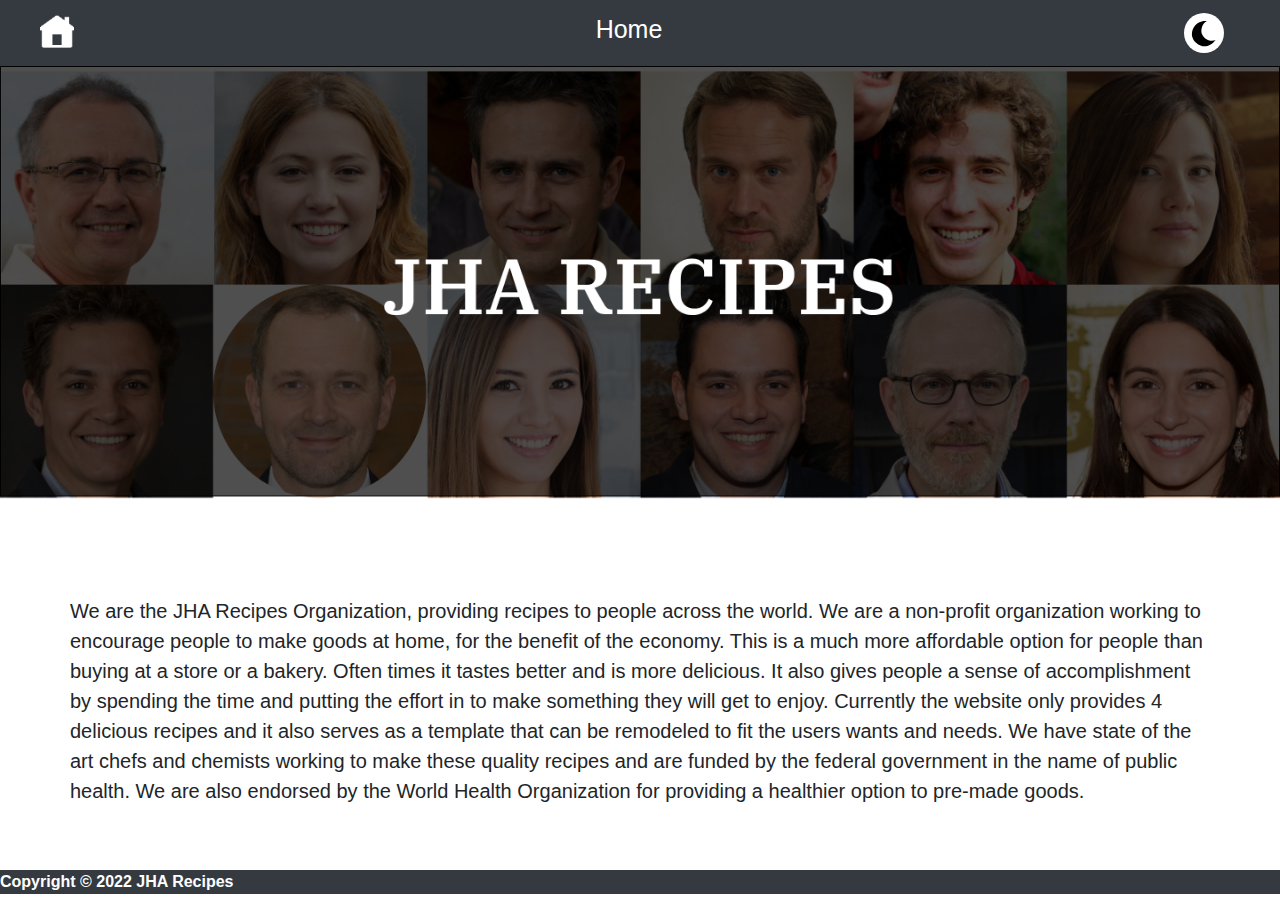
<file: JHA/about.html>
<!doctype html>
<html lang="en">
  <head>
    <!-- Required meta tags -->
    <meta charset="utf-8">
    <meta name="viewport" content="width=device-width, initial-scale=1, shrink-to-fit=no">

    <!-- Bootstrap CSS -->
    <link rel="stylesheet" href="https://cdn.jsdelivr.net/npm/bootstrap@4.3.1/dist/css/bootstrap.min.css" integrity="sha384-ggOyR0iXCbMQv3Xipma34MD+dH/1fQ784/j6cY/iJTQUOhcWr7x9JvoRxT2MZw1T" crossorigin="anonymous">
    <link rel = "stylesheet" href="style.css"
      </head>

  <body>



    <!--Navbar-->
 <nav class="navbar navbar-light bg-dark">
  <a class="navbar-brand pl-4" href="index.html">
    <img src="/images/homeicon.png" width="34" height="40" alt="" id = "homeicon">
  </a>  
  <a class="navbar-brand" href="">
    <h1 id = "navhome"> Home </h1>
  </a>          
  <a class="navbar-brand pr-4 " href="#">
    <img src="/images/moon.svg" width="40" height="40" alt="">
  </a>
</nav>  
<!--Navbar END-->
<div class="container-fluid">
  <div class="row">
    <img class='img-fluid w-100' src="/images/JHAR.png" alt="" />
  </div>
</div>
  </div>
            <div class="text-center my-5">
                <h1 class="text-white fs-3 fw-bolder"> </h1>
                <p class="text-white-50 mb-0"> </p>
            </div>
        </header>
 <section class="py-5">
            <div class="container my-12">
                <div class="row justify-content-center">

                        <p class="lead">We are the JHA Recipes Organization, providing recipes to people across the world. We are a non-profit organization working to encourage people to make goods at home, for the benefit of the economy. This is a much more affordable option for people than buying at a store or a bakery. Often times it tastes better and is more delicious. It also gives people a sense of accomplishment by spending the time and putting the effort in to make something they will get to enjoy. Currently the website only provides 4 delicious recipes and it also serves as a template that can be remodeled to fit the users wants and needs. We have state of the art chefs and chemists working to make these quality recipes and are funded by the federal government in the name of public health. We are also endorsed by the World Health Organization for providing a healthier option to pre-made goods.

</p>
                    </div>
                </div>
            </div>
        </section>
    <button onclick="topFunction()" id="backButton"> <img src = "/images/backb.svg" height = "75px"></button>
    <nav class="navbar- navbar-light bg-dark">
 <p id ="footer"><b>Copyright © 2022 JHA Recipes</b></p>
</nav> 
    <!-- Optional JavaScript -->
    <!-- jQuery first, then Popper.js, then Bootstrap JS -->
    <script src ="script.js"></script>
    <script src="https://code.jquery.com/jquery-3.3.1.slim.min.js" integrity="sha384-q8i/X+965DzO0rT7abK41JStQIAqVgRVzpbzo5smXKp4YfRvH+8abtTE1Pi6jizo" crossorigin="anonymous"></script>
    <script src="https://cdn.jsdelivr.net/npm/popper.js@1.14.7/dist/umd/popper.min.js" integrity="sha384-UO2eT0CpHqdSJQ6hJty5KVphtPhzWj9WO1clHTMGa3JDZwrnQq4sF86dIHNDz0W1" crossorigin="anonymous"></script>
    <script src="https://cdn.jsdelivr.net/npm/bootstrap@4.3.1/dist/js/bootstrap.min.js" integrity="sha384-JjSmVgyd0p3pXB1rRibZUAYoIIy6OrQ6VrjIEaFf/nJGzIxFDsf4x0xIM+B07jRM" crossorigin="anonymous"></script>
  </body>
</html>
</file>
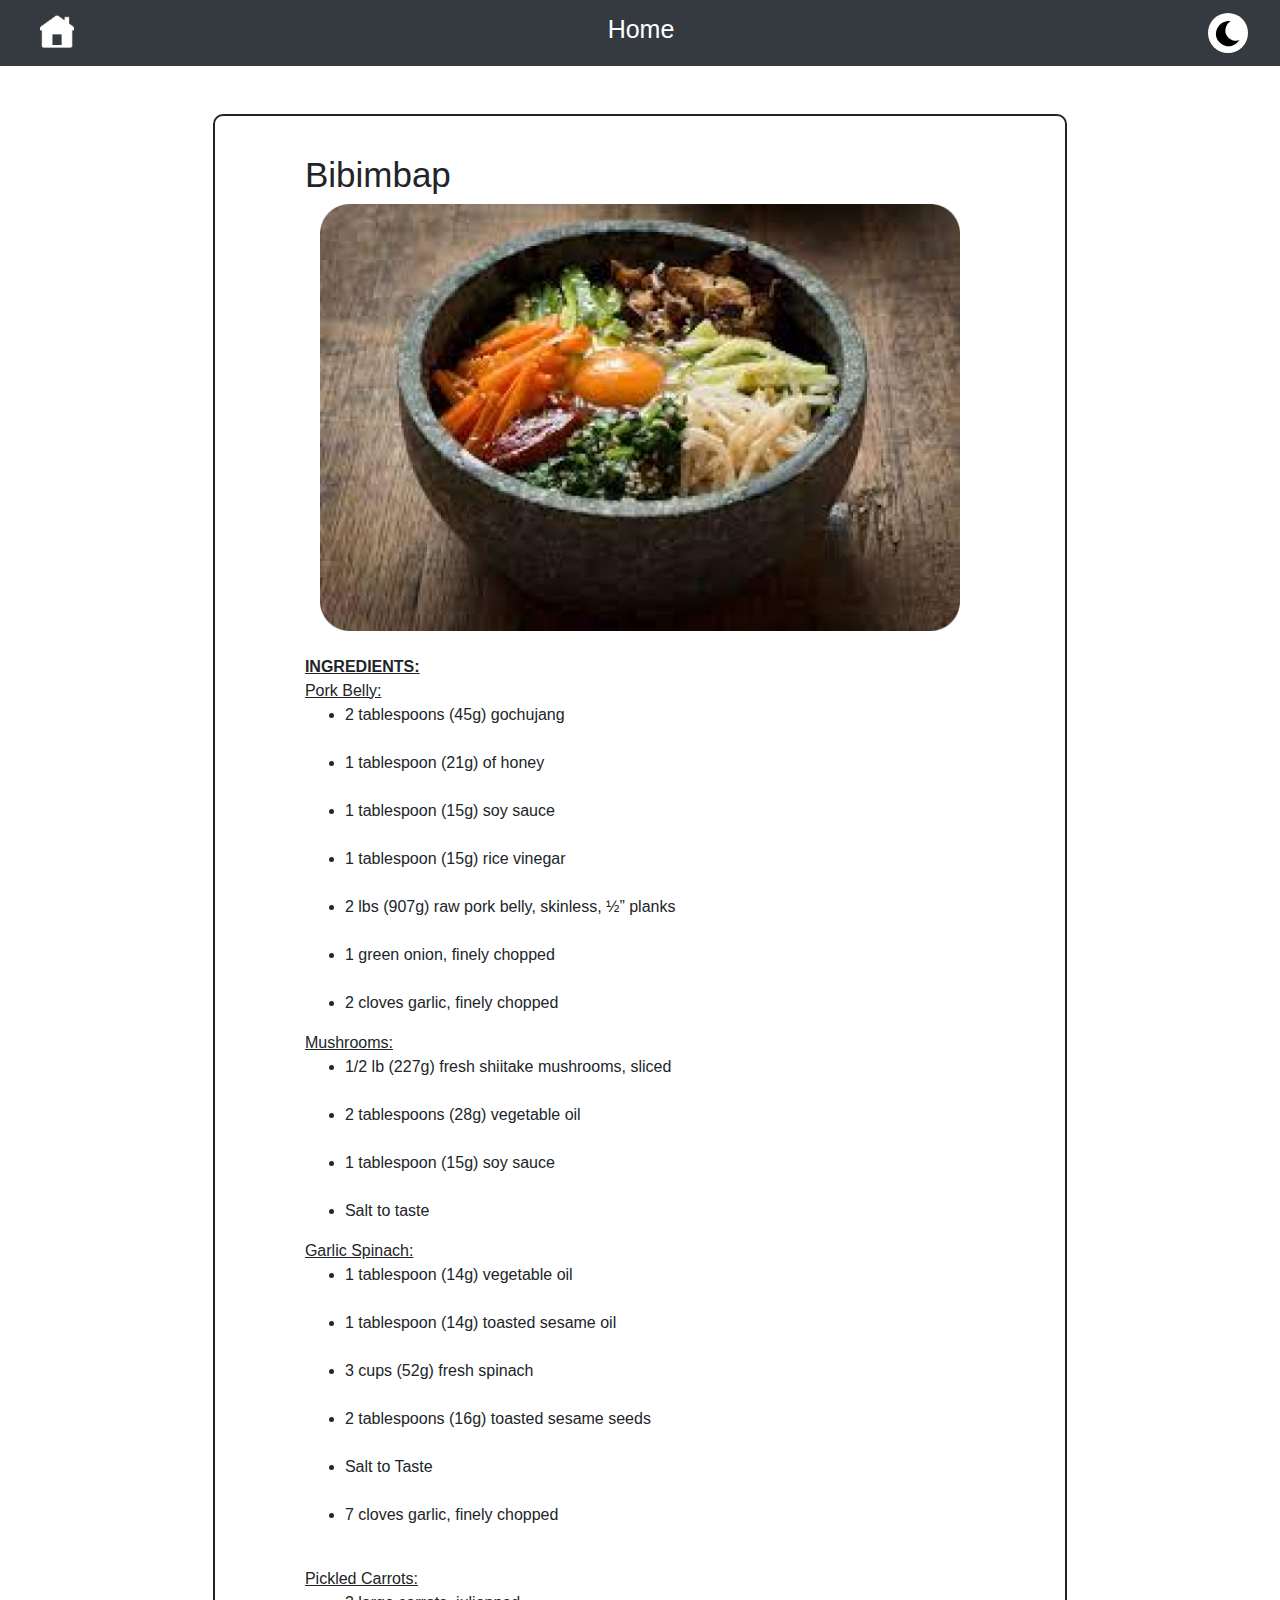
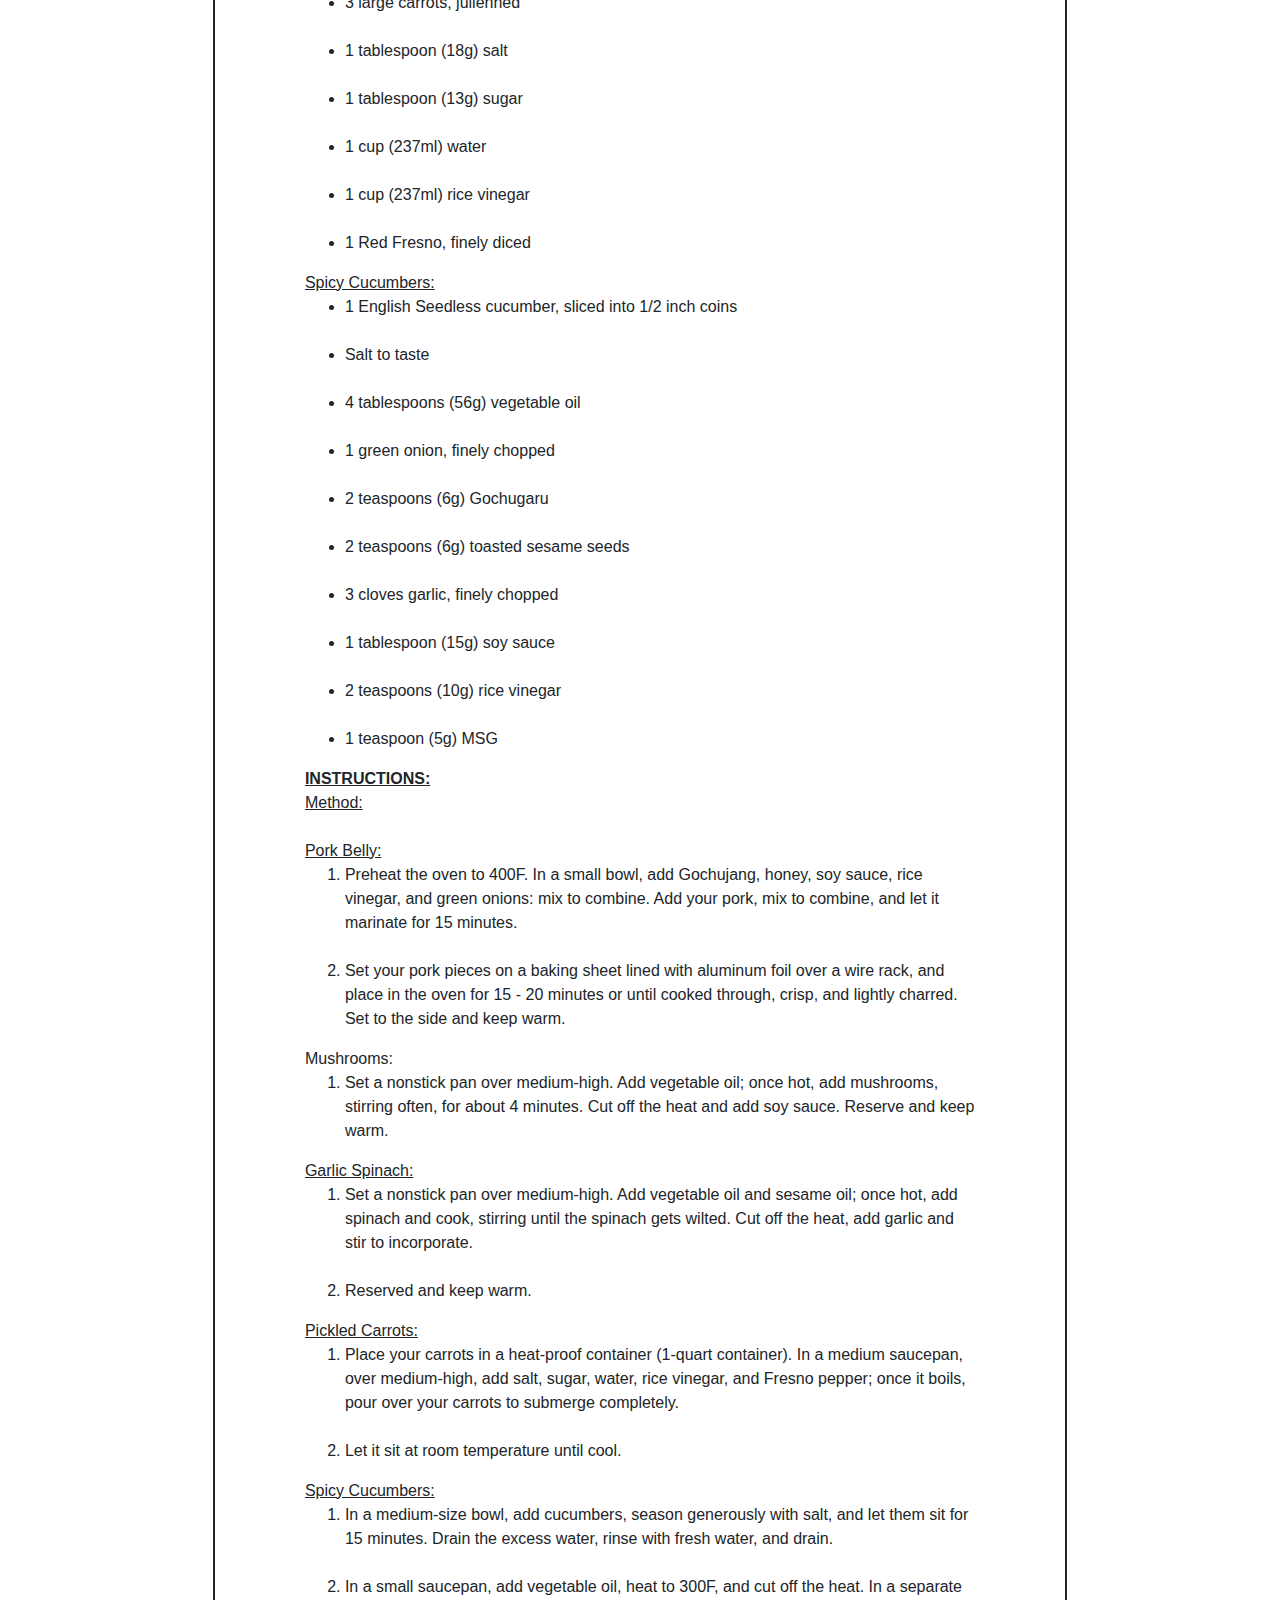
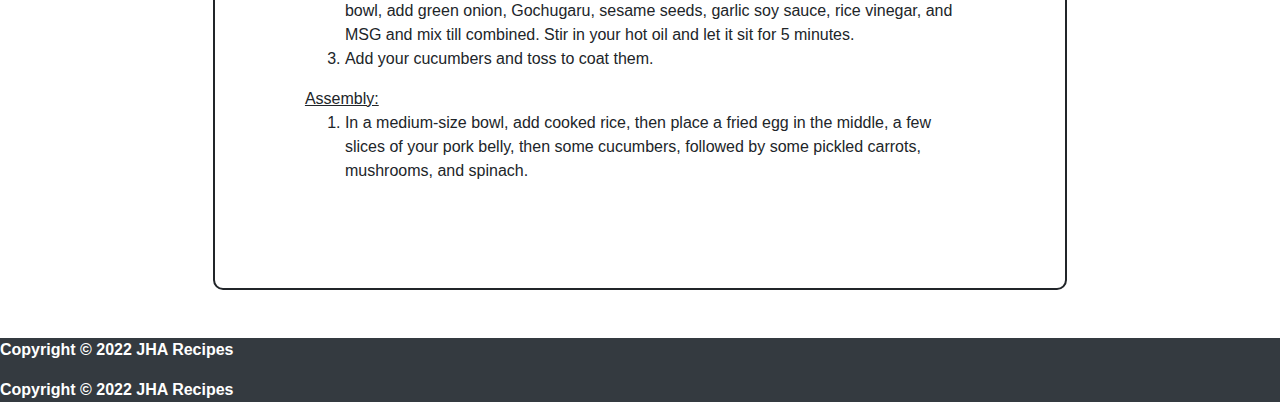
<file: JHA/bibimbap.html>
<!doctype html>
<html lang="en">
  <head>
    <!-- Required meta tags -->
    <meta charset="utf-8">
    <meta name="viewport" content="width=device-width, initial-scale=1, shrink-to-fit=no">

    <!-- Bootstrap CSS -->
    <link rel="stylesheet" href="https://cdn.jsdelivr.net/npm/bootstrap@4.3.1/dist/css/bootstrap.min.css" integrity="sha384-ggOyR0iXCbMQv3Xipma34MD+dH/1fQ784/j6cY/iJTQUOhcWr7x9JvoRxT2MZw1T" crossorigin="anonymous">
    <link rel = "stylesheet" href="style.css"
      </head>

  
  <body>




    <!-- Navbar -->
 <nav class="navbar navbar-light bg-dark">
  <a class="navbar-brand pl-4" href="index.html">
    
    <img src="/images/homeicon.png" width="34" height="40" alt="">
  </a>  
  <a class="navbar-brand" href="#">
    <h1 id = "navhome"> Home </h1>
  </a>          
  <a class="navbar-brand pr-?4" href="#">
    <img src="/images/moon.svg" width="40" height="40" alt="">
  </a>
</nav> 
<!--Navbar END-->

<!-- Content -->
 <section class="py-5">
            <div class="container col-lg-12 my-12">
                <div class="row justify-content-center">

        <div class="col-lg-8 test">

          <h2 id = "title">Bibimbap</h2>
    

 <img src="/images/fake.png" class="rounded col-lg-12">

<!-- Body Text -->          
          <br><br>
<u><b>INGREDIENTS:</b></u>
<br>
<u class = "ingredientList">Pork Belly:</u>
<ul>
<li class = "ingredientText"> 2 tablespoons (45g) gochujang </li>
<br>
<li class = "ingredientText"> 1 tablespoon (21g) of honey </li>
<br>
<li class = "ingredientText"> 1 tablespoon (15g) soy sauce </li>
<br>
<li class = "ingredientText"> 1 tablespoon (15g) rice vinegar</li>
<br>
<li class = "ingredientText"> 2 lbs (907g) raw pork belly, skinless, ½” planks </li>
<br>
<li class = "ingredientText"> 1 green onion, finely chopped </li>
<br>
<li class = "ingredientText"> 2 cloves garlic, finely chopped</li>
 </ul>
<u>Mushrooms:</u>
<ul class = "ingredientList">
<li class = "ingredientText"> 1/2 lb (227g) fresh shiitake mushrooms, sliced </li>
<br>
<li class = "ingredientText"> 2 tablespoons (28g) vegetable oil </li>
<br>
<li class = "ingredientText"> 1 tablespoon (15g) soy sauce </li>
<br>
<li class = "ingredientText"> Salt to taste </li>
</ul>

<u>Garlic Spinach:</u>
<ul class = "ingredientList">
<li class = "ingredientText"> 1 tablespoon (14g) vegetable oil </li>
<br>
<li class = "ingredientText"> 1 tablespoon (14g) toasted sesame oil </li>
<br>
<li class = "ingredientText"> 3 cups (52g) fresh spinach </li>
<br>
<li class = "ingredientText"> 2 tablespoons (16g) toasted sesame seeds </li>
<br>
<li class = "ingredientText"> Salt to Taste</li>
<br>
<li class = "ingredientText"> 7 cloves garlic, finely chopped </li>
<br>
</ul>
<u>Pickled Carrots:</u>
<ul class = "ingredientList">
<li class = "ingredientText"> 3 large carrots, julienned </li>
<br>
<li class = "ingredientText"> 1 tablespoon (18g) salt </li>
<br>
<li class = "ingredientText"> 1 tablespoon (13g) sugar </li>
<br>
<li class = "ingredientText"> 1 cup (237ml) water </li>
<br>
<li class = "ingredientText"> 1 cup (237ml) rice vinegar </li>
<br>
<li class = "ingredientText"> 1 Red Fresno, finely diced </li>
</ul>

<u>Spicy Cucumbers:</u>
<ul class = "ingredientList">
<li class = "ingredientText"> 1 English Seedless cucumber, sliced into 1/2 inch coins  </li>
<br>
<li class = "ingredientText"> Salt to taste </li>
<br>
<li class = "ingredientText"> 4 tablespoons (56g) vegetable oil  </li>
<br>
<li class = "ingredientText"> 1 green onion, finely chopped  </li>
<br>
<li class = "ingredientText"> 2 teaspoons (6g) Gochugaru  </li>
<br>
<li class = "ingredientText"> 2 teaspoons (6g) toasted sesame seeds </li>
<br>
<li class = "ingredientText"> 3 cloves garlic, finely chopped  </li>
<br>
<li class = "ingredientText"> 1 tablespoon (15g) soy sauce  </li>
<br>
<li class = "ingredientText"> 2 teaspoons (10g) rice vinegar  </li>
<br>
<li class = "ingredientText"> 1 teaspoon (5g) MSG  </li>
</ul>

<b><u>INSTRUCTIONS:</u></b>
<br>
<u>Method:</u>
<br><br>
<u>Pork Belly:</u>
<ol class = "instructionList">
<li class = "instruction">Preheat the oven to 400F. In a small bowl, add Gochujang, honey, soy sauce, rice vinegar, and green onions: mix to combine. Add your pork, mix to combine, and let it marinate for 15 minutes. </li>
  <br>
<li class = "instruction">Set your pork pieces on a baking sheet lined with aluminum foil over a wire rack, and place in the oven for 15 - 20 minutes or until cooked through, crisp, and lightly charred. Set to the side and keep warm. </li>
</ol>
Mushrooms:
<ol class = "instructionList">
<li class = "instruction">Set a nonstick pan over medium-high. Add vegetable oil; once hot, add mushrooms, stirring often, for about 4 minutes. Cut off the heat and add soy sauce. Reserve and keep warm. </li>
</ol>
<u>Garlic Spinach:</u>
<ol class = "instructionList">
<li class = "instruction">Set a nonstick pan over medium-high. Add vegetable oil and sesame oil; once hot, add spinach and cook, stirring until the spinach gets wilted. Cut off the heat, add garlic and stir to incorporate. </li>
  <br>
<li class = "instruction">Reserved and keep warm. </li>
</ol>
<u>Pickled Carrots:</u>
<ol class = "instructionList">
<li class = "instruction">Place your carrots in a heat-proof container (1-quart container). In a medium saucepan, over medium-high, add salt, sugar, water, rice vinegar, and Fresno pepper; once it boils, pour over your carrots to submerge completely. </li>
  <br>
<li class = "instruction">Let it sit at room temperature until cool. </li>
</ol>
<u>Spicy Cucumbers:</u>
<ol class = "instructionList">
<li class = "instruction">In a medium-size bowl, add cucumbers, season generously with salt, and let them sit for 15 minutes. Drain the excess water, rinse with fresh water, and drain.</li> 
  <br>
<li class = "instruction">In a small saucepan, add vegetable oil, heat to 300F, and cut off the heat. In a separate bowl, add green onion, Gochugaru, sesame seeds, garlic soy sauce, rice vinegar, and MSG and mix till combined. Stir in your hot oil and let it sit for 5 minutes. </li>
<li class = "instruction">Add your cucumbers and toss to coat them. </li>
</ol>
<u>Assembly:</u>
<ol class = "instructionList">
<li class = "instruction">In a medium-size bowl, add cooked rice, then place a fried egg in the middle, a few slices of your pork belly, then some cucumbers, followed by some pickled carrots, mushrooms, and spinach. </li>
</ol>

<!-- Body Text END --> 
                    </div>
                </div>
            </div>
        </section>
<!-- Button -->
    <nav class="navbar- navbar-light bg-dark">
 <p id ="footer"><b>Copyright © 2022 JHA Recipes</b></p>
       <p id ="footer"><b>Copyright © 2022 JHA Recipes</b></p>
</nav> 
<button onclick="topFunction()" id="backButton"> <img src = "/images/backb.svg" height = "75px"></button>
<!-- Button END -->
<!-- Content END -->
  
    <!-- Optional JavaScript -->
    <!-- jQuery first, then Popper.js, then Bootstrap JS -->
      <script src="script.js"></script>
    <script src="https://code.jquery.com/jquery-3.3.1.slim.min.js" integrity="sha384-q8i/X+965DzO0rT7abK41JStQIAqVgRVzpbzo5smXKp4YfRvH+8abtTE1Pi6jizo" crossorigin="anonymous"></script>
    <script src="https://cdn.jsdelivr.net/npm/popper.js@1.14.7/dist/umd/popper.min.js" integrity="sha384-UO2eT0CpHqdSJQ6hJty5KVphtPhzWj9WO1clHTMGa3JDZwrnQq4sF86dIHNDz0W1" crossorigin="anonymous"></script>
    <script src="https://cdn.jsdelivr.net/npm/bootstrap@4.3.1/dist/js/bootstrap.min.js" integrity="sha384-JjSmVgyd0p3pXB1rRibZUAYoIIy6OrQ6VrjIEaFf/nJGzIxFDsf4x0xIM+B07jRM" crossorigin="anonymous"></script>
  </body>
</html>
</file>
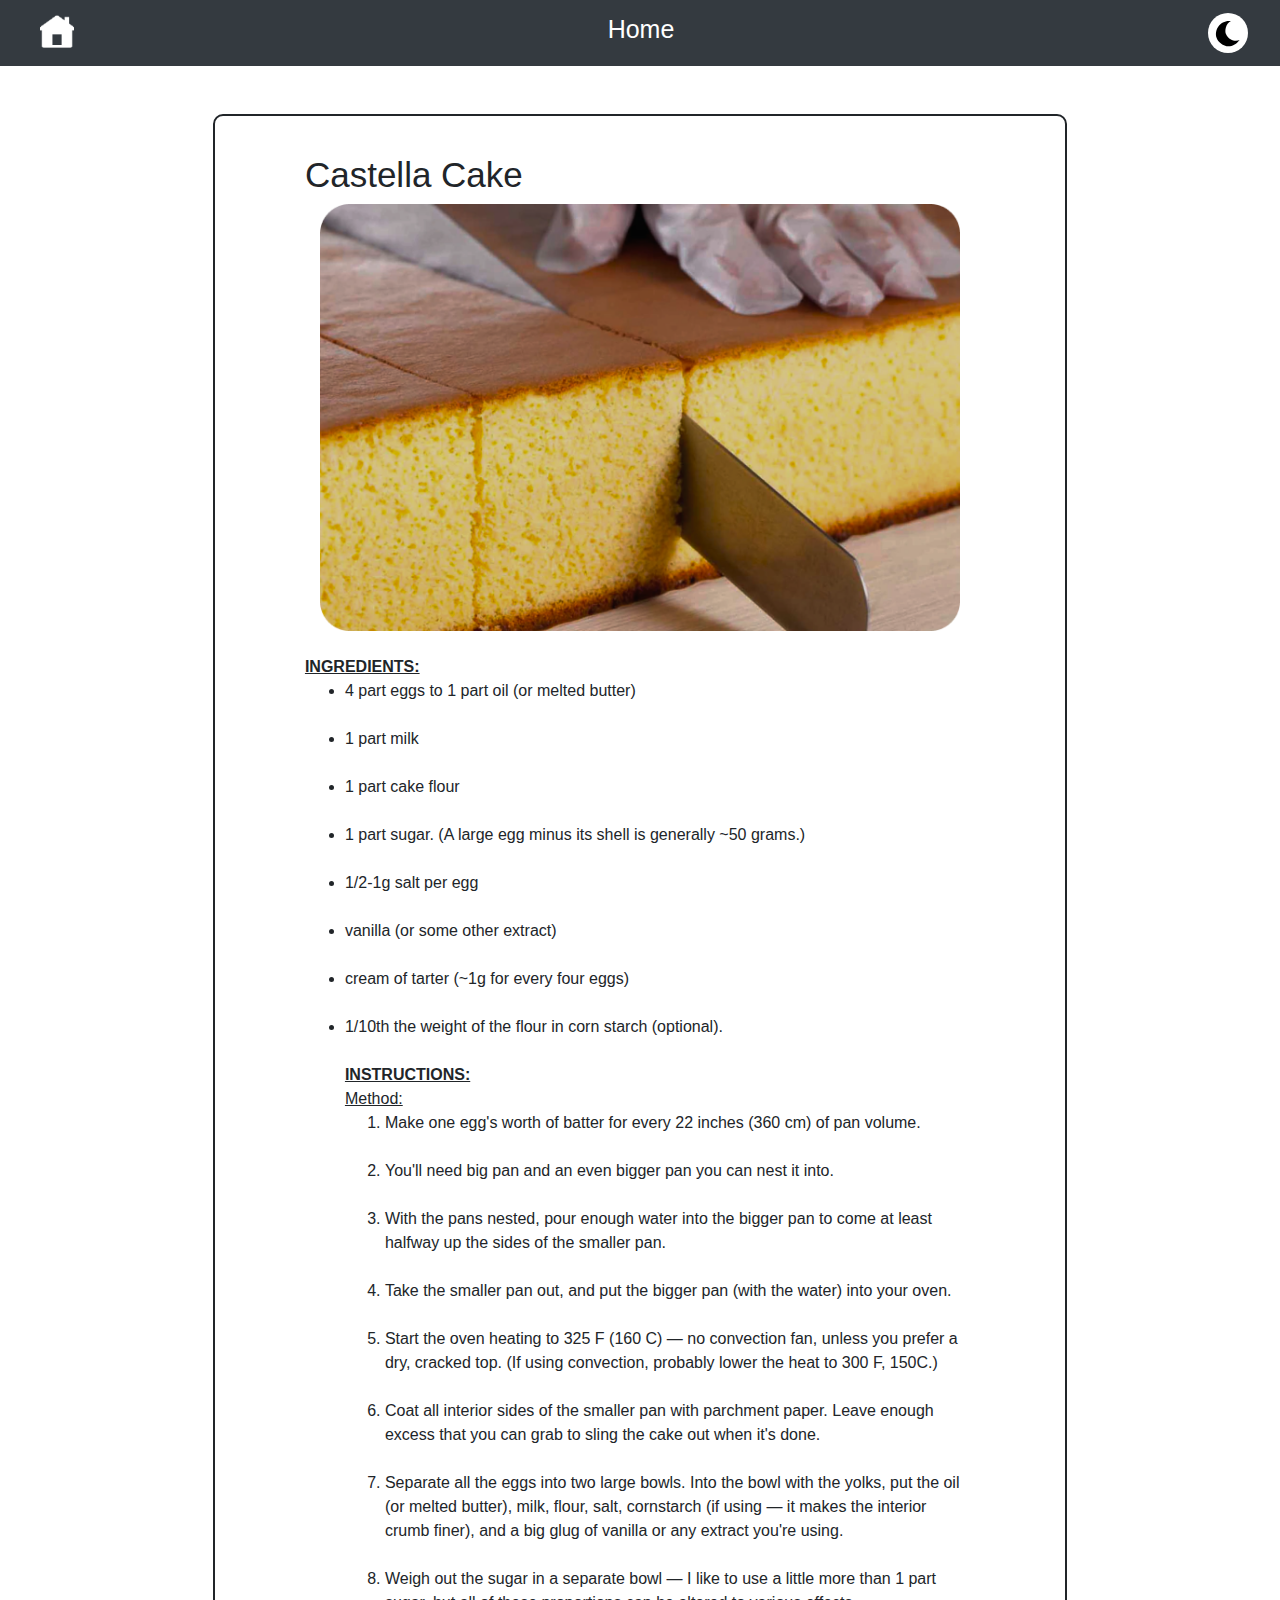
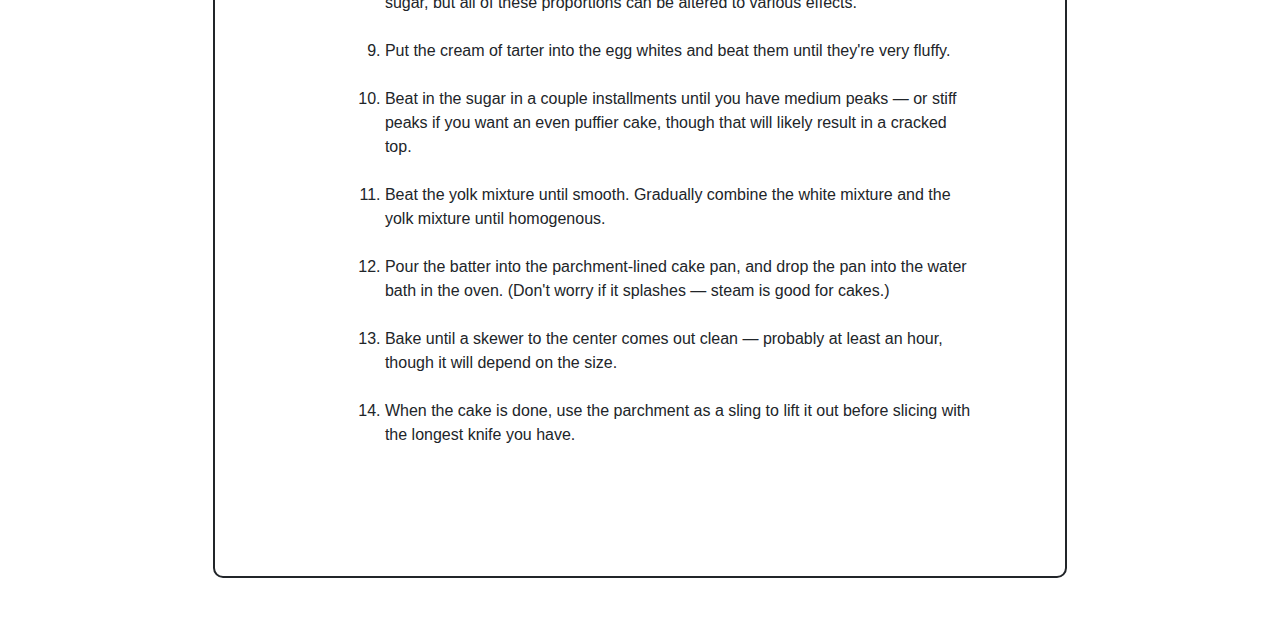
<file: JHA/castellaCake.html>
<!doctype html>
<html lang="en">
  <head>
    <!-- Required meta tags -->
    <meta charset="utf-8">
    <meta name="viewport" content="width=device-width, initial-scale=1, shrink-to-fit=no">

    <!-- Bootstrap CSS -->
    <link rel="stylesheet" href="https://cdn.jsdelivr.net/npm/bootstrap@4.3.1/dist/css/bootstrap.min.css" integrity="sha384-ggOyR0iXCbMQv3Xipma34MD+dH/1fQ784/j6cY/iJTQUOhcWr7x9JvoRxT2MZw1T" crossorigin="anonymous">
    <link rel = "stylesheet" href="style.css"
      </head>

  
  <body>




    <!-- Navbar -->
 <nav class="navbar navbar-light bg-dark">
  <a class="navbar-brand pl-4" href="index.html">
    
    <img src="/images/homeicon.png" width="34" height="40" alt="">
  </a>  
  <a class="navbar-brand" href="#">
    <h1 id = "navhome"> Home </h1>
  </a>          
  <a class="navbar-brand pr-?4" href="#">
    <img src="/images/moon.svg" width="40" height="40" alt="">
  </a>
</nav> 
<!--Navbar END-->

<!-- Content -->
 <section class="py-5">
            <div class="container col-lg-12 my-12">
                <div class="row justify-content-center">

        <div class="col-lg-8 test">

          <h2 id = "title">Castella Cake</h2>
    

 <img src="/images/ccake.png" class="rounded col-lg-12">

<!-- Body Text -->          
          <br><br>
<u><b>INGREDIENTS:</b></u>
<br>
  <ul class = ingredientList>
<li class = "ingredientText"> 4 part eggs to 1 part oil (or melted butter) </li>
<br>
<li class = "ingredientText"> 1 part milk </li>
<br>
<li class = "ingredientText"> 1 part cake flour </li>
<br>
<li class = "ingredientText"> 1 part sugar. (A large egg minus its shell is generally ~50 grams.) </li>
<br>
<li class = "ingredientText"> 1/2-1g salt per egg  </li>
<br>
<li class = "ingredientText"> vanilla (or some other extract) </li>
<br>
<li class = "ingredientText"> cream of tarter (~1g for every four eggs) </li>
<br>
    <li class = "ingredientText"> 1/10th the weight of the flour in corn starch (optional). </li>
<br>

<u><b>INSTRUCTIONS:</b></u>
<br>
<u>Method:</u>
<ol class = "instructionList">
<li class = "instruction"> Make one egg's worth of batter for every 22 inches (360 cm) of pan volume.</li>
  <br>
<li class = "instruction">You'll need big pan and an even bigger pan you can nest it into. </li> 
  <br>
<li class = "instruction">With the pans nested, pour enough water into the bigger pan to come at least halfway up the sides of the smaller pan.  </li>
  <br>
<li class = "instruction"> Take the smaller pan out, and put the bigger pan (with the water) into your oven. </li>
  <br>
<li class = "instruction"> Start the oven heating to 325 F (160 C) — no convection fan, unless you prefer a dry, cracked top. (If using convection, probably lower the heat to 300 F, 150C.)</li>
  <br>
<li class = "instruction"> Coat all interior sides of the smaller pan with parchment paper. Leave enough excess that you can grab to sling the cake out when it's done.</li>
  <br>
<li class = "instruction"> Separate all the eggs into two large bowls. Into the bowl with the yolks, put the oil (or melted butter), milk, flour, salt, cornstarch (if using — it makes the interior crumb finer), and a big glug of vanilla or any extract you're using.  </li>
  <br>
<li class = "instruction"> Weigh out the sugar in a separate bowl — I like to use a little more than 1 part sugar, but all of these proportions can be altered to various effects.</li>
  <br>
<li class = "instruction"> Put the cream of tarter into the egg whites and beat them until they're very fluffy.</li>
  <br>
<li class = "instruction"> Beat in the sugar in a couple installments until you have medium peaks — or stiff peaks if you want an even puffier cake, though that will likely result in a cracked top.</li>
  <br>
  <li class = "instruction"> Beat the yolk mixture until smooth. Gradually combine the white mixture and the yolk mixture until homogenous.</li>
  <br>
  <li class = "instruction"> Pour the batter into the parchment-lined cake pan, and drop the pan into the water bath in the oven. (Don't worry if it splashes — steam is good for cakes.) </li>
  <br>
  <li class = "instruction"> Bake until a skewer to the center comes out clean — probably at least an hour, though it will depend on the size.</li>
  <br>
  <li class = "instruction"> When the cake is done, use the parchment as a sling to lift it out before slicing with the longest knife you have.</li>
  <br>
  </ol>
<!-- Body Text END --> 
                    </div>
                </div>
            </div>
        </section>
<!-- Button -->
<button onclick="topFunction()" id="backButton"> <img src = "/images/backb.svg" height = "75px"></button>
<!-- Button END -->
<!-- Content END -->
  
    <!-- Optional JavaScript -->
    <!-- jQuery first, then Popper.js, then Bootstrap JS -->
      <script src="script.js"></script>
    <script src="https://code.jquery.com/jquery-3.3.1.slim.min.js" integrity="sha384-q8i/X+965DzO0rT7abK41JStQIAqVgRVzpbzo5smXKp4YfRvH+8abtTE1Pi6jizo" crossorigin="anonymous"></script>
    <script src="https://cdn.jsdelivr.net/npm/popper.js@1.14.7/dist/umd/popper.min.js" integrity="sha384-UO2eT0CpHqdSJQ6hJty5KVphtPhzWj9WO1clHTMGa3JDZwrnQq4sF86dIHNDz0W1" crossorigin="anonymous"></script>
    <script src="https://cdn.jsdelivr.net/npm/bootstrap@4.3.1/dist/js/bootstrap.min.js" integrity="sha384-JjSmVgyd0p3pXB1rRibZUAYoIIy6OrQ6VrjIEaFf/nJGzIxFDsf4x0xIM+B07jRM" crossorigin="anonymous"></script>
  </body>
</html>
</file>
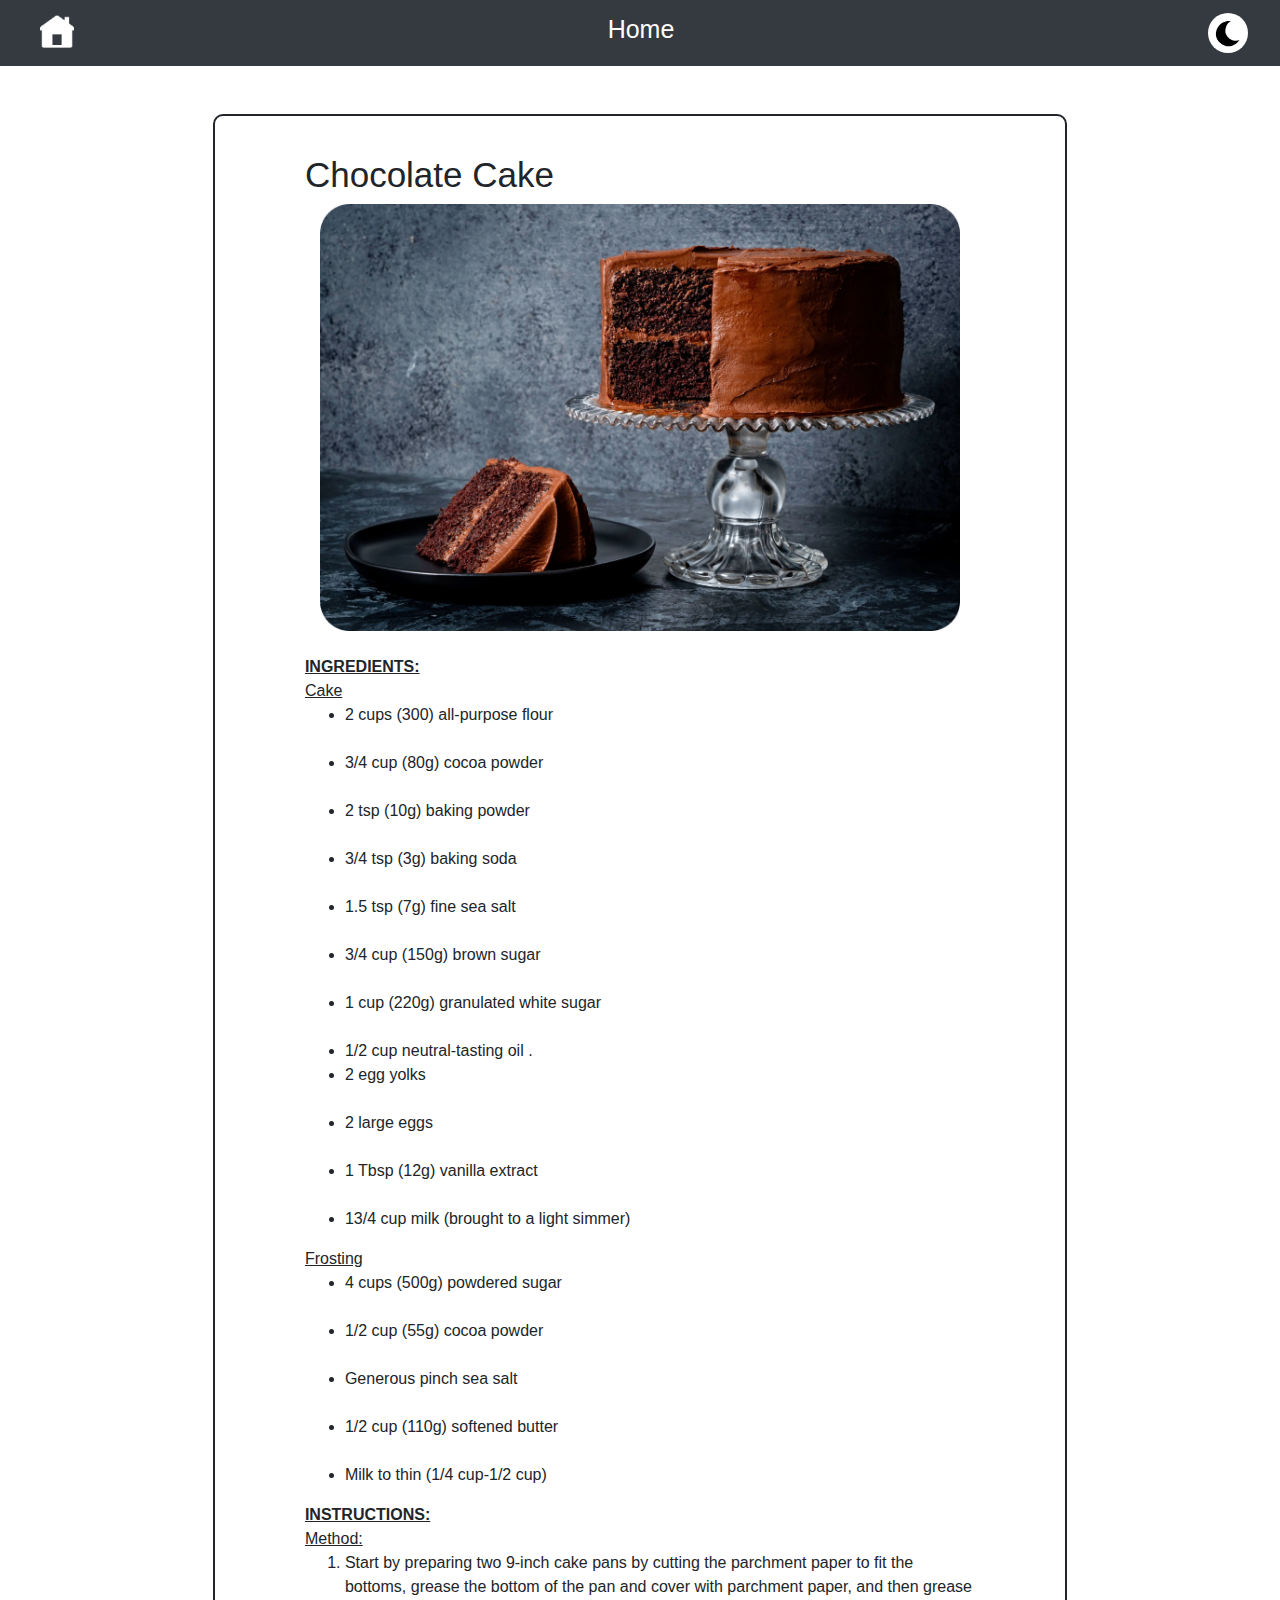
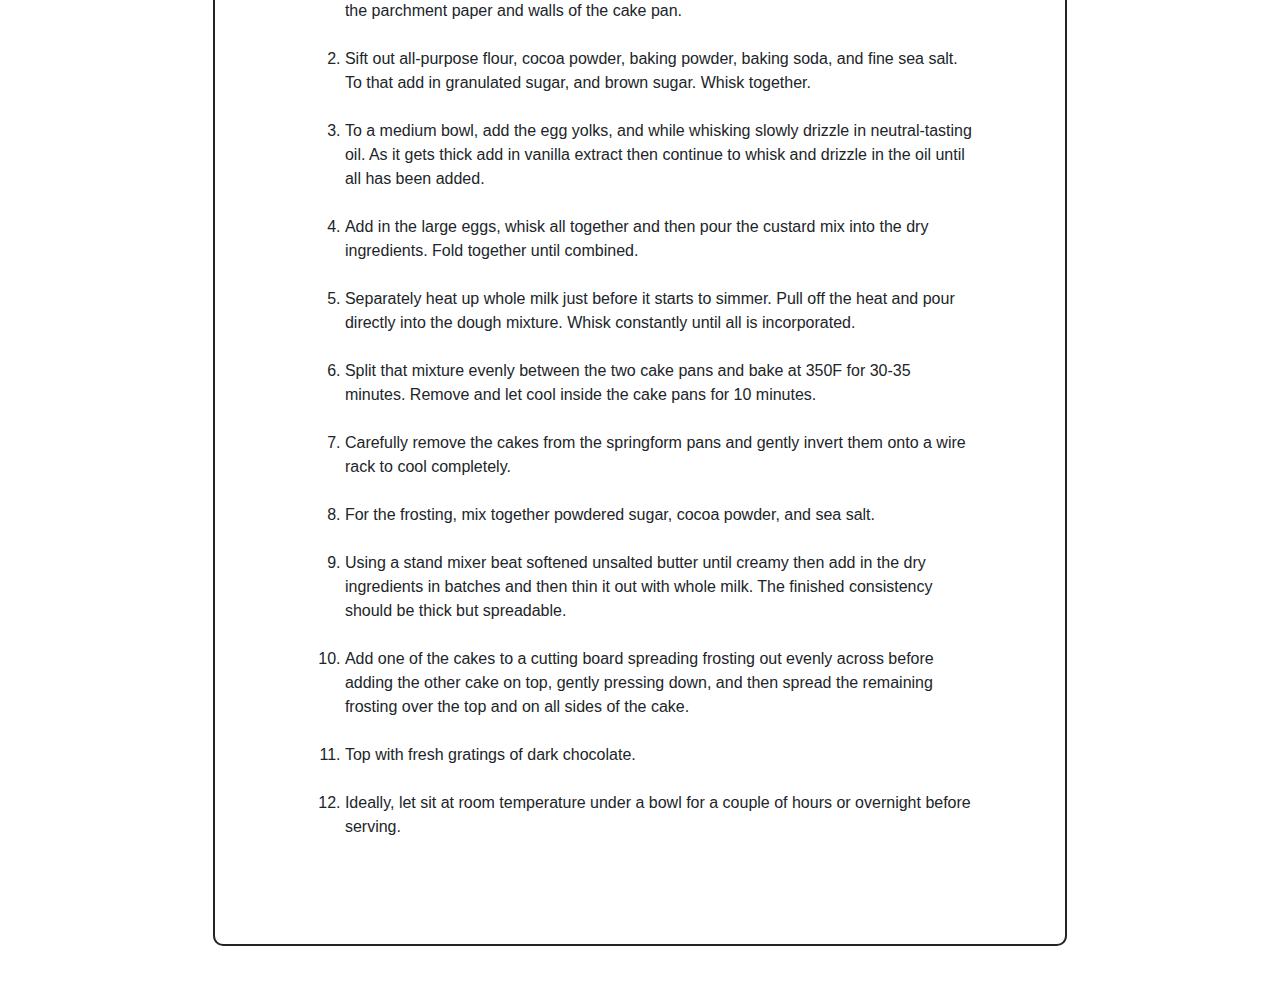
<file: JHA/chocolateCake.html>
<!doctype html>
<html lang="en">
  <head>
    <!-- Required meta tags -->
    <meta charset="utf-8">
    <meta name="viewport" content="width=device-width, initial-scale=1, shrink-to-fit=no">

    <!-- Bootstrap CSS -->
    <link rel="stylesheet" href="https://cdn.jsdelivr.net/npm/bootstrap@4.3.1/dist/css/bootstrap.min.css" integrity="sha384-ggOyR0iXCbMQv3Xipma34MD+dH/1fQ784/j6cY/iJTQUOhcWr7x9JvoRxT2MZw1T" crossorigin="anonymous">
    <link rel = "stylesheet" href="style.css"
      </head>

  
  <body>




    <!-- Navbar -->
 <nav class="navbar navbar-light bg-dark">
  <a class="navbar-brand pl-4" href="index.html">

    <img src="/images/homeicon.png" width="34" height="40" alt="">
  </a>  
  <a class="navbar-brand" href="#">
    <h1 id = "navhome"> Home </h1>
  </a>          
  <a class="navbar-brand pr-?4" href="#">
    <img src="/images/moon.svg" width="40" height="40" alt="">
  </a>
</nav> 
<!--Navbar END-->

<!-- Content -->
 <section class="py-5">
            <div class="container col-lg-12 my-12">
                <div class="row justify-content-center">

        <div class="col-lg-8 test">

          <h2 id = "title">Chocolate Cake</h2>
    

 <img src="/images/cake.png" class="rounded col-lg-12">

<!-- Body Text -->          
          <br><br>
<u><b>INGREDIENTS:</b></u>
<br>
<u>Cake</u>
  <ul class = ingredientList>
<li class = "ingredientText"> 2 cups (300) all-purpose flour </li>
<br>
<li class = "ingredientText"> 3/4 cup (80g) cocoa powder </li>
<br>
<li class = "ingredientText"> 2 tsp (10g) baking powder </li>
<br>
<li class = "ingredientText"> 3/4 tsp (3g) baking soda </li>
<br>
<li class = "ingredientText"> 1.5 tsp (7g) fine sea salt </li>
<br>
<li class = "ingredientText"> 3/4 cup (150g) brown sugar </li>
<br>
<li class = "ingredientText"> 1 cup (220g) granulated white sugar </li>
<br>
<li class = "ingredientText"> 1/2 cup neutral-tasting oil .
  
<br>
<li class = "ingredientText"> 2 egg yolks  </li>
<br>
<li class = "ingredientText"> 2 large eggs </li>
<br>
<li class = "ingredientText"> 1 Tbsp (12g) vanilla extract </li>
<br>
<li class = "ingredientText"> 13/4 cup milk (brought to a light simmer) </li>
</ul>

<u> Frosting </u>
<ul class = ingredientList> 
<li class = "ingredientText"> 4 cups (500g) powdered sugar </li>
<br>
<li class = "ingredientText"> 1/2 cup (55g) cocoa powder </li>
<br>
<li class = "ingredientText"> Generous pinch sea salt </li>
<br>
<li class = "ingredientText"> 1/2 cup (110g) softened butter </li>
<br>
<li class = "ingredientText"> Milk to thin (1/4 cup-1/2 cup) </li>
</ul>
<u><b>INSTRUCTIONS:</b></u>
<br>
<u>Method:</u>
<ol class = "instructionList">
<li class = "instruction"> Start by preparing two 9-inch cake pans by cutting the parchment paper to fit the bottoms, grease the bottom of the pan and cover with parchment paper, and then grease the parchment paper and walls of the cake pan. </li>
  <br>
<li class = "instruction"> Sift out all-purpose flour, cocoa powder, baking powder, baking soda, and fine sea salt. To that add in granulated sugar, and brown sugar. Whisk together. </li> 
  <br>
<li class = "instruction">To a medium bowl, add the egg yolks, and while whisking slowly drizzle in neutral-tasting oil. As it gets thick add in vanilla extract then continue to whisk and drizzle in the oil until all has been added. </li>
  <br>
<li class = "instruction"> Add in the large eggs, whisk all together and then pour the custard mix into the dry ingredients. Fold together until combined. </li>
  <br>
<li class = "instruction"> Separately heat up whole milk just before it starts to simmer. Pull off the heat and pour directly into the dough mixture. Whisk constantly until all is incorporated. </li>
  <br>
<li class = "instruction"> Split that mixture evenly between the two cake pans and bake at 350F for 30-35 minutes. Remove and let cool inside the cake pans for 10 minutes. </li>
  <br>
<li class = "instruction"> Carefully remove the cakes from the springform pans and gently invert them onto a wire rack to cool completely. </li>
  <br>
<li class = "instruction"> For the frosting, mix together powdered sugar, cocoa powder, and sea salt. </li>
  <br>
<li class = "instruction"> Using a stand mixer beat softened unsalted butter until creamy then add in the dry ingredients in batches and then thin it out with whole milk. The finished consistency should be thick but spreadable. </li>
  <br>
<li class = "instruction"> Add one of the cakes to a cutting board spreading frosting out evenly across before adding the other cake on top, gently pressing down, and then spread the remaining frosting over the top and on all sides of the cake. </li>
  <br>
<li class = "instruction"> Top with fresh gratings of dark chocolate. </li>
  <br>
<li class = "instruction"> Ideally, let sit at room temperature under a bowl for a couple of hours or overnight before serving.  </li>
  </ol>
<!-- Body Text END --> 
                    </div>
                </div>
            </div>
        </section>
<!-- Button -->
<button onclick="topFunction()" id="backButton"> <img src = "/images/backb.svg" height = "75px"></button>
<!-- Button END -->
<!-- Content END -->
  
    <!-- Optional JavaScript -->
    <!-- jQuery first, then Popper.js, then Bootstrap JS -->
      <script src="script.js"></script>
    <script src="https://code.jquery.com/jquery-3.3.1.slim.min.js" integrity="sha384-q8i/X+965DzO0rT7abK41JStQIAqVgRVzpbzo5smXKp4YfRvH+8abtTE1Pi6jizo" crossorigin="anonymous"></script>
    <script src="https://cdn.jsdelivr.net/npm/popper.js@1.14.7/dist/umd/popper.min.js" integrity="sha384-UO2eT0CpHqdSJQ6hJty5KVphtPhzWj9WO1clHTMGa3JDZwrnQq4sF86dIHNDz0W1" crossorigin="anonymous"></script>
    <script src="https://cdn.jsdelivr.net/npm/bootstrap@4.3.1/dist/js/bootstrap.min.js" integrity="sha384-JjSmVgyd0p3pXB1rRibZUAYoIIy6OrQ6VrjIEaFf/nJGzIxFDsf4x0xIM+B07jRM" crossorigin="anonymous"></script>
  </body>
</html>
</file>
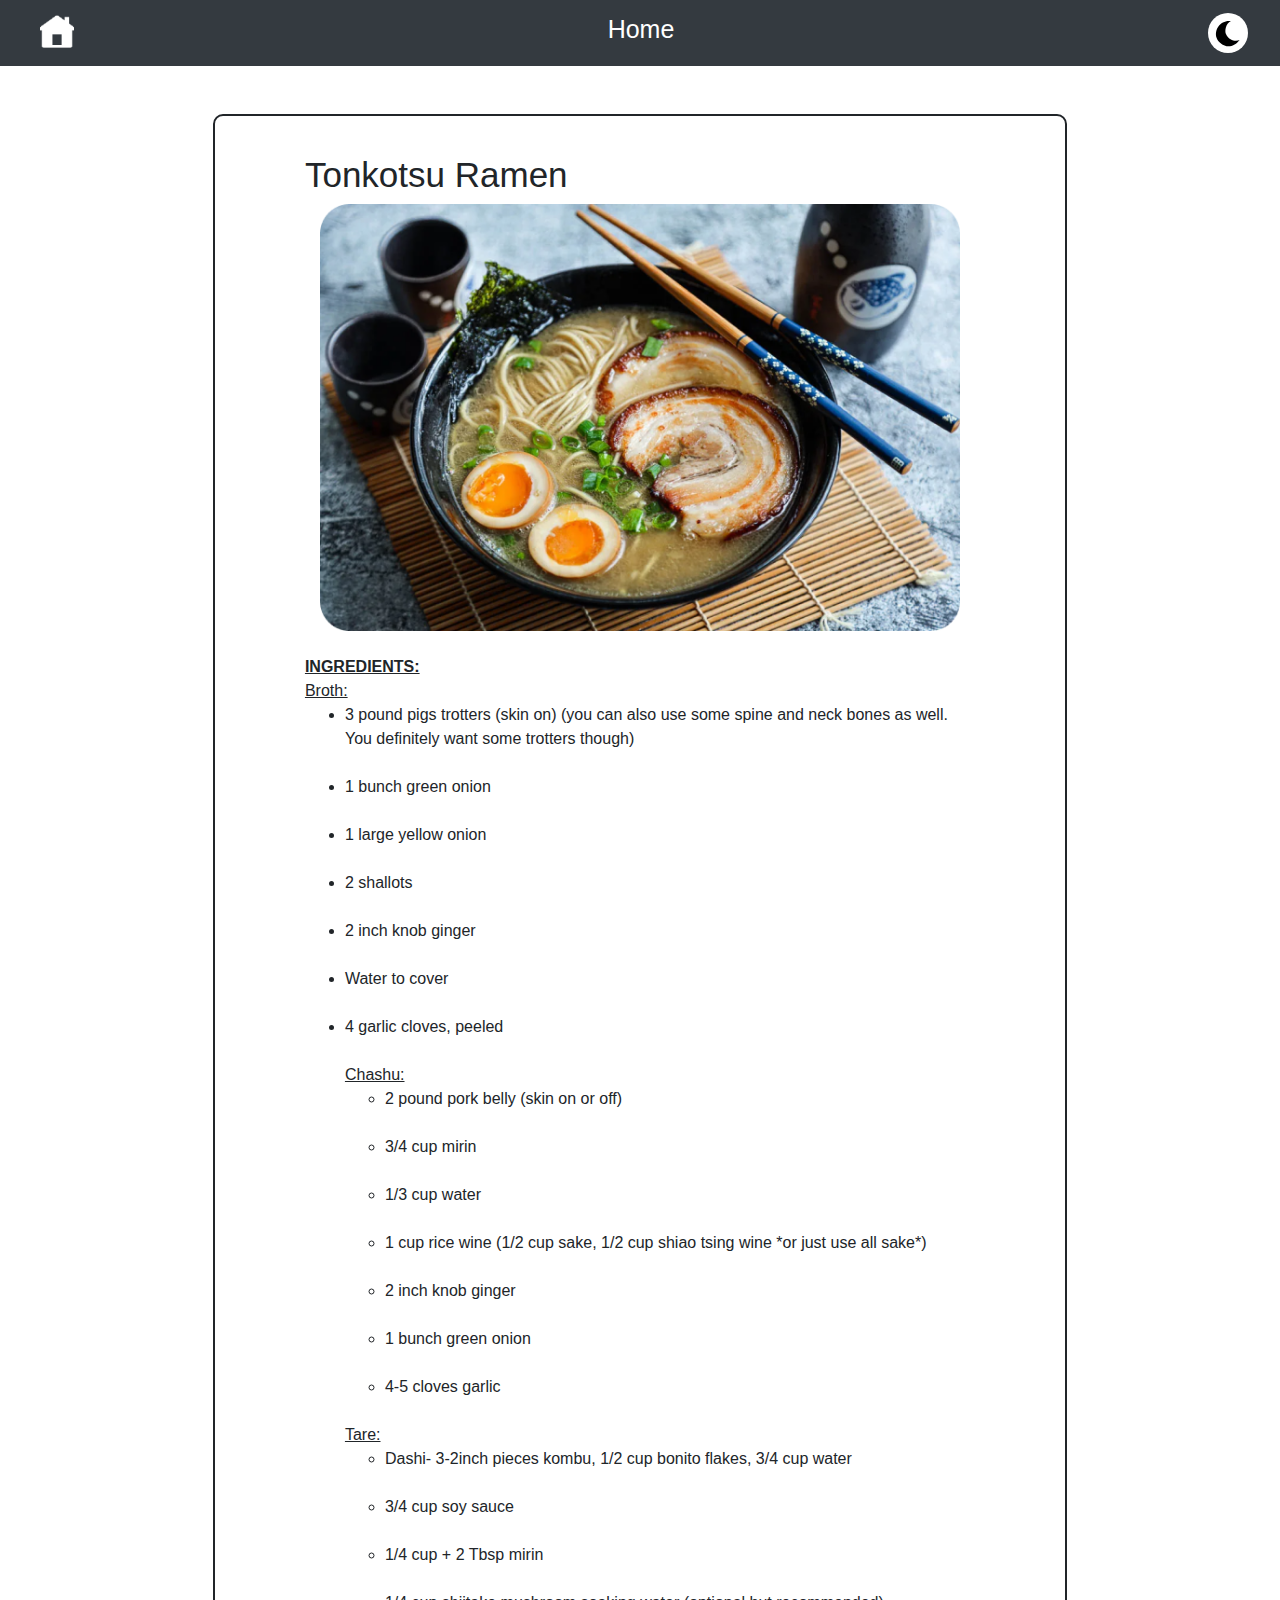
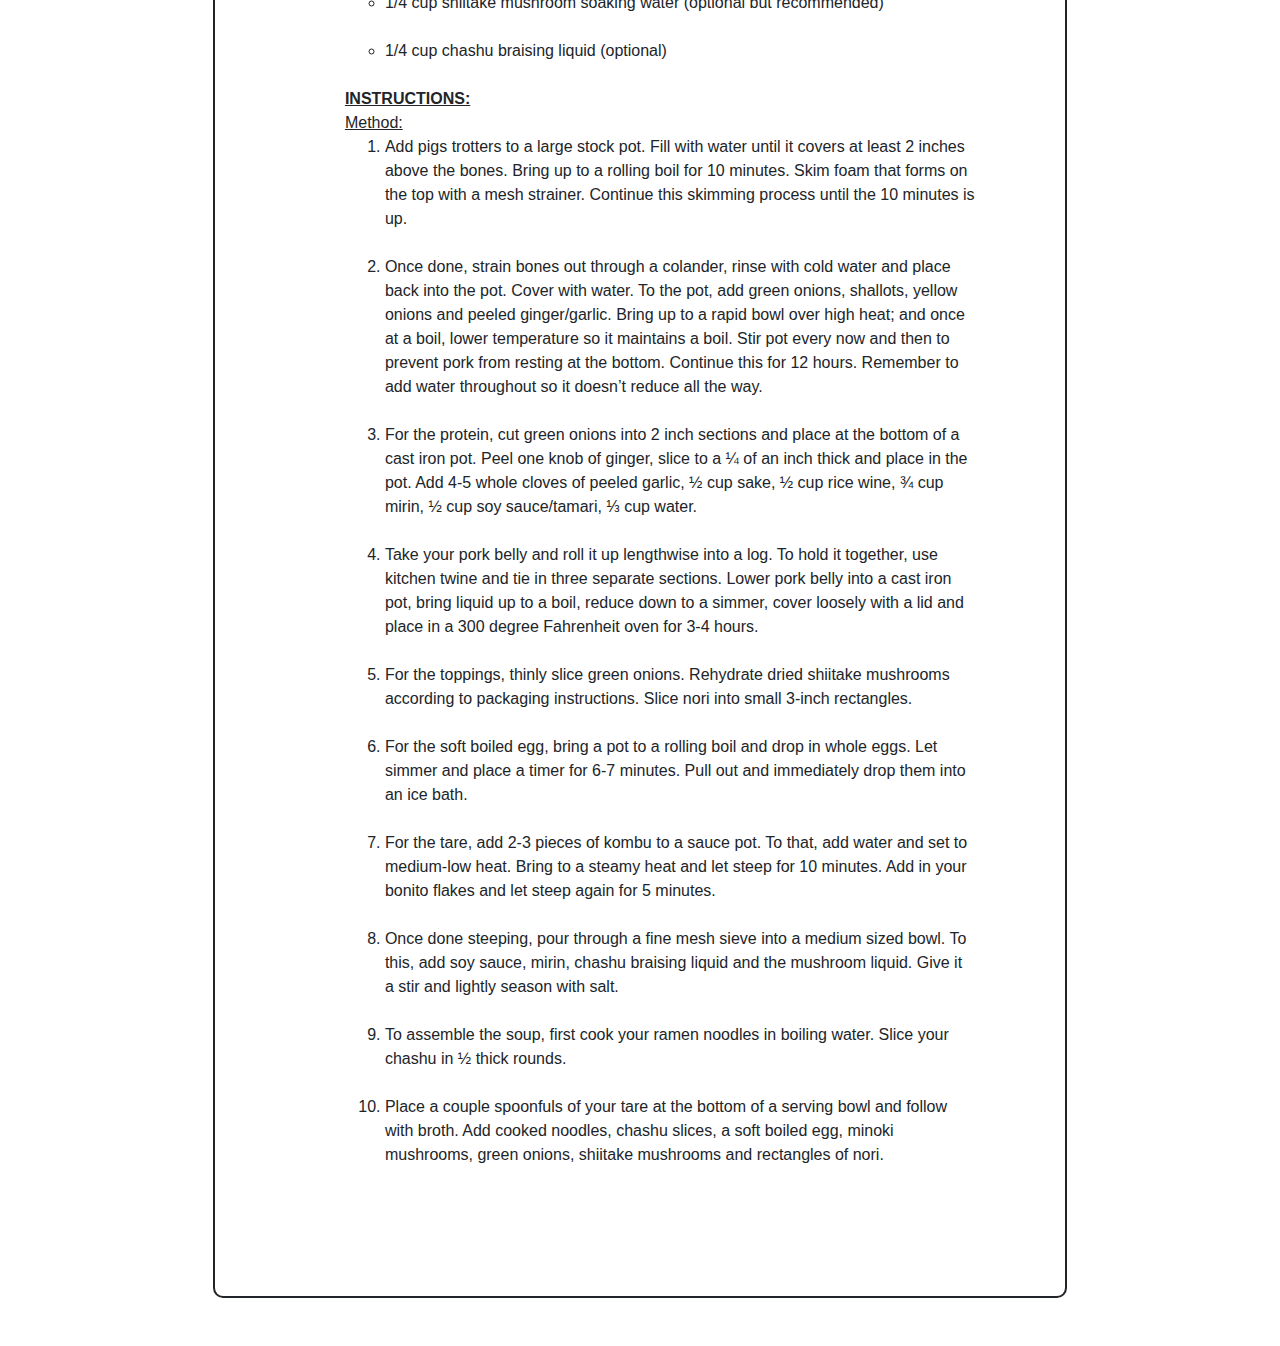
<file: JHA/tonkotsuRamen.html>
<!doctype html>
<html lang="en">
  <head>
    <!-- Required meta tags -->
    <meta charset="utf-8">
    <meta name="viewport" content="width=device-width, initial-scale=1, shrink-to-fit=no">

    <!-- Bootstrap CSS -->
    <link rel="stylesheet" href="https://cdn.jsdelivr.net/npm/bootstrap@4.3.1/dist/css/bootstrap.min.css" integrity="sha384-ggOyR0iXCbMQv3Xipma34MD+dH/1fQ784/j6cY/iJTQUOhcWr7x9JvoRxT2MZw1T" crossorigin="anonymous">
    <link rel = "stylesheet" href="style.css"
      </head>

  
  <body>




    
    <!-- Navbar -->
 <nav class="navbar navbar-light bg-dark">
  <a class="navbar-brand pl-4" href="index.html">
    
    <img src="/images/homeicon.png" width="34" height="40" alt="">
  </a>  
  <a class="navbar-brand" href="#">
    <h1 id = "navhome"> Home </h1>
  </a>          
  <a class="navbar-brand pr-?4" href="#">
    <img src="/images/moon.svg" width="40" height="40" alt="">
  </a>
</nav> 
<!--Navbar END-->

<!-- Content -->
 <section class="py-5">
            <div class="container col-lg-12 my-12">
                <div class="row justify-content-center">

        <div class="col-lg-8 test">

          <h2 id = "title">Tonkotsu Ramen</h2>
    

 <img src="/images/bowl.png" class="rounded col-lg-12">

<!-- Body Text -->          
          <br><br>
<u><b>INGREDIENTS:</b></u>
<br>
<u>Broth:</u>
  <ul class = ingredientList>
<li class = "ingredientText"> 3 pound pigs trotters (skin on) (you can also use some spine and neck bones as well. You definitely want some trotters though) </li>
<br>
<li class = "ingredientText"> 1 bunch green onion </li>
<br>
<li class = "ingredientText"> 1 large yellow onion </li>
<br>
<li class = "ingredientText"> 2 shallots</li>
<br>
<li class = "ingredientText"> 2 inch knob ginger </li>
<br>
<li class = "ingredientText"> Water to cover </li>
<br>
<li class = "ingredientText"> 4 garlic cloves, peeled </li>
<br>
<u> Chashu:</u>
<ul class = ingredientList> 
<li class = "ingredientText"> 2 pound pork belly (skin on or off) </li>
<br>
<li class = "ingredientText"> 3/4 cup mirin </li>
<br>
<li class = "ingredientText"> 1/3 cup water </li>
<br>
<li class = "ingredientText"> 1 cup rice wine (1/2 cup sake, 1/2 cup shiao tsing wine *or just use all sake*) </li>
<br>
<li class = "ingredientText"> 2 inch knob ginger </li>
  <br>
  <li class = "ingredientText"> 1 bunch green onion </li>
  <br>
  <li class = "ingredientText"> 4-5 cloves garlic </li>
</ul>
    <br>
    <u> Tare:</u>
<ul class = ingredientList> 
<li class = "ingredientText"> Dashi- 3-2inch pieces kombu, 1/2 cup bonito flakes, 3/4 cup water </li>
<br>
<li class = "ingredientText"> 3/4 cup soy sauce </li>
<br>
<li class = "ingredientText"> 1/4 cup + 2 Tbsp mirin </li>
<br>
<li class = "ingredientText">1/4 cup shiitake mushroom soaking water (optional but recommended) </li>
<br>
<li class = "ingredientText"> 1/4 cup chashu braising liquid (optional) </li>
  <br>
</ul>
<u><b>INSTRUCTIONS:</b></u>
<br>
<u>Method:</u>
<ol class = "instructionList">
<li class = "instruction"> Add pigs trotters to a large stock pot. Fill with water until it covers at least 2 inches above the bones. Bring up to a rolling boil for 10 minutes. Skim foam that forms on the top with a mesh strainer. Continue this skimming process until the 10 minutes is up. </li>
  <br>
<li class = "instruction"> Once done, strain bones out through a colander, rinse with cold water and place back into the pot. Cover with water. To the pot, add green onions, shallots, yellow onions and peeled ginger/garlic. Bring up to a rapid bowl over high heat; and once at a boil, lower temperature so it maintains a boil. Stir pot every now and then to prevent pork from resting at the bottom. Continue this for 12 hours. Remember to add water throughout so it doesn’t reduce all the way. </li> 
  <br>
<li class = "instruction">For the protein, cut green onions into 2 inch sections and place at the bottom of a cast iron pot. Peel one knob of ginger, slice to a ¼ of an inch thick and place in the pot. Add 4-5 whole cloves of peeled garlic, ½ cup sake, ½ cup rice wine, ¾ cup mirin, ½ cup soy sauce/tamari, ⅓ cup water. </li>
  <br>
<li class = "instruction"> Take your pork belly and roll it up lengthwise into a log. To hold it together, use kitchen twine and tie in three separate sections. Lower pork belly into a cast iron pot, bring liquid up to a boil, reduce down to a simmer, cover loosely with a lid and place in a 300 degree Fahrenheit oven for 3-4 hours. </li>
  <br>
<li class = "instruction"> For the toppings, thinly slice green onions. Rehydrate dried shiitake mushrooms according to packaging instructions. Slice nori into small 3-inch rectangles.</li>
  <br>
<li class = "instruction"> For the soft boiled egg, bring a pot to a rolling boil and drop in whole eggs. Let simmer and place a timer for 6-7 minutes. Pull out and immediately drop them into an ice bath. </li>
  <br>
<li class = "instruction"> For the tare, add 2-3 pieces of kombu to a sauce pot. To that, add water and set to medium-low heat. Bring to a steamy heat and let steep for 10 minutes. Add in your bonito flakes and let steep again for 5 minutes. </li>
  <br>
<li class = "instruction"> Once done steeping, pour through a fine mesh sieve into a medium sized bowl. To this, add soy sauce, mirin, chashu braising liquid and the mushroom liquid. Give it a stir and lightly season with salt. </li>
  <br>
<li class = "instruction"> To assemble the soup, first cook your ramen noodles in boiling water. Slice your chashu in ½ thick rounds.
 </li>
  <br>
<li class = "instruction"> Place a couple spoonfuls of your tare at the bottom of a serving bowl and follow with broth. Add cooked noodles, chashu slices, a soft boiled egg, minoki mushrooms, green onions, shiitake mushrooms and rectangles of nori. </li>
  <br>
  </ol>
<!-- Body Text END --> 
                    </div>
                </div>
            </div>
        </section>
<!-- Button -->
<button onclick="topFunction()" id="backButton"> <img src = "/images/backb.svg" height = "75px"></button>
<!-- Button END -->
<!-- Content END -->
  
    <!-- Optional JavaScript -->
    <!-- jQuery first, then Popper.js, then Bootstrap JS -->
      <script src="script.js"></script>
    <script src="https://code.jquery.com/jquery-3.3.1.slim.min.js" integrity="sha384-q8i/X+965DzO0rT7abK41JStQIAqVgRVzpbzo5smXKp4YfRvH+8abtTE1Pi6jizo" crossorigin="anonymous"></script>
    <script src="https://cdn.jsdelivr.net/npm/popper.js@1.14.7/dist/umd/popper.min.js" integrity="sha384-UO2eT0CpHqdSJQ6hJty5KVphtPhzWj9WO1clHTMGa3JDZwrnQq4sF86dIHNDz0W1" crossorigin="anonymous"></script>
    <script src="https://cdn.jsdelivr.net/npm/bootstrap@4.3.1/dist/js/bootstrap.min.js" integrity="sha384-JjSmVgyd0p3pXB1rRibZUAYoIIy6OrQ6VrjIEaFf/nJGzIxFDsf4x0xIM+B07jRM" crossorigin="anonymous"></script>
  </body>
</html>
</file>
<file: style.css>
html, body {
  height: 100%;
  width: 100%;
}
#navhome{
  color: White;
  font-size: 25px;
}

.test{
border: solid;
border-radius: 10px;
border-width: 2px;
padding: 3vw 7vw 7vw 7vw;

}

#backButton {
  display: none; /* Hidden by default */
  position: fixed; /* Fixed/sticky position */
  bottom: 2.5vw; /* Place the button at the bottom of the page */
  right: 5vw; /* Place the button 30px from the right */
  z-index: 99; /* Make sure it does not overlap */
  border: none; /* Remove borders */
  outline: none; /* Remove outline */
  background-color: rgb(0,0,0,0); /* Set a background color */
  color: none; /* Text color */
  cursor: pointer; /* Add a mouse pointer on hover */
  padding: 0px; /* Some padding */
  border-radius: 0px; /* Rounded corners */
  font-size: 0px; /* Increase font size */
  opacity: 0.3;
}

#backButton:hover {
  opacity: 1;
}

#title{
  font-size: 35px;
}

#footer{
  color:white;
  
}
</file>
<file: JHA/style.css>
html, body {
  height: 100%;
  width: 100%;
}
#navhome{
  color: White;
  font-size: 25px;
}

.test{
border: solid;
border-radius: 10px;
border-width: 2px;
padding: 3vw 7vw 7vw 7vw;

}

#backButton {
  display: none; /* Hidden by default */
  position: fixed; /* Fixed/sticky position */
  bottom: 2.5vw; /* Place the button at the bottom of the page */
  right: 5vw; /* Place the button 30px from the right */
  z-index: 99; /* Make sure it does not overlap */
  border: none; /* Remove borders */
  outline: none; /* Remove outline */
  background-color: rgb(0,0,0,0); /* Set a background color */
  color: none; /* Text color */
  cursor: pointer; /* Add a mouse pointer on hover */
  padding: 0px; /* Some padding */
  border-radius: 0px; /* Rounded corners */
  font-size: 0px; /* Increase font size */
  opacity: 0.3;
}

#backButton:hover {
  opacity: 1;
}

#title{
  font-size: 35px;
}

#footer{
  color:white;
  
}
</file>
